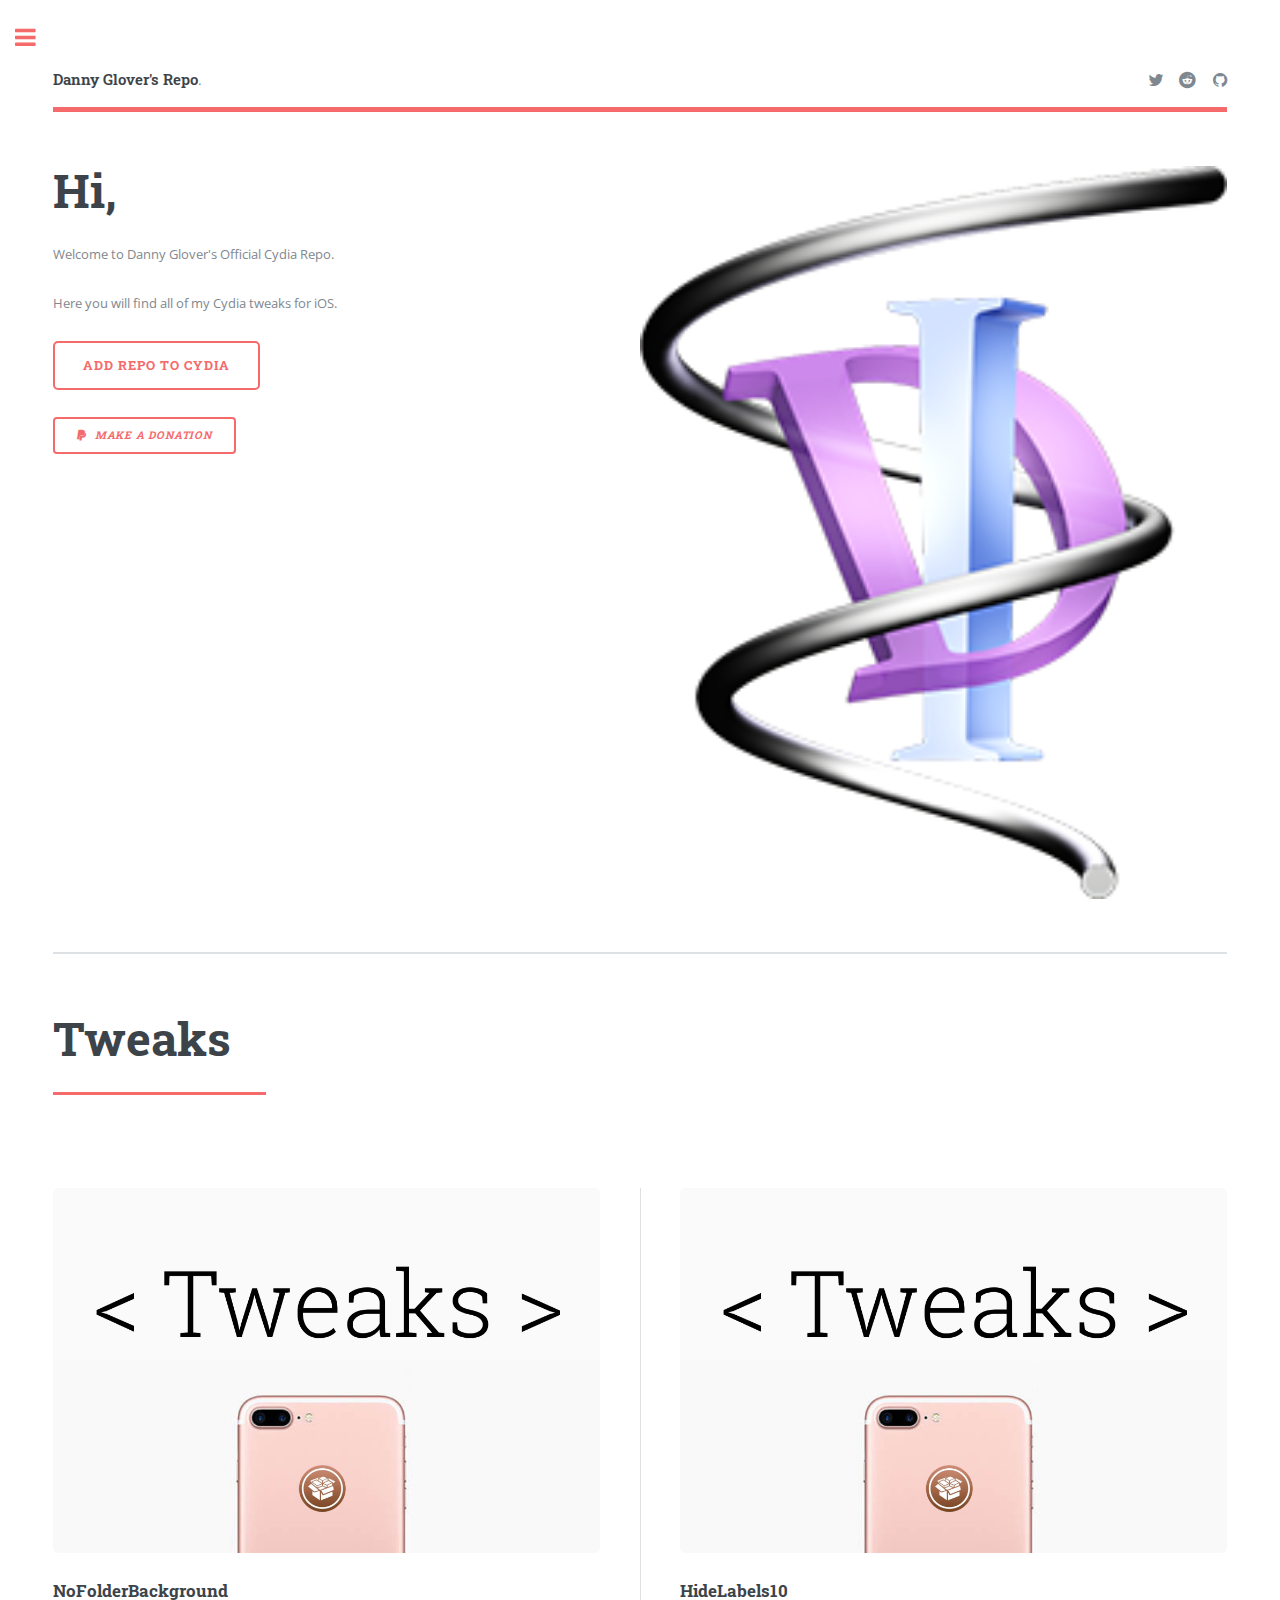
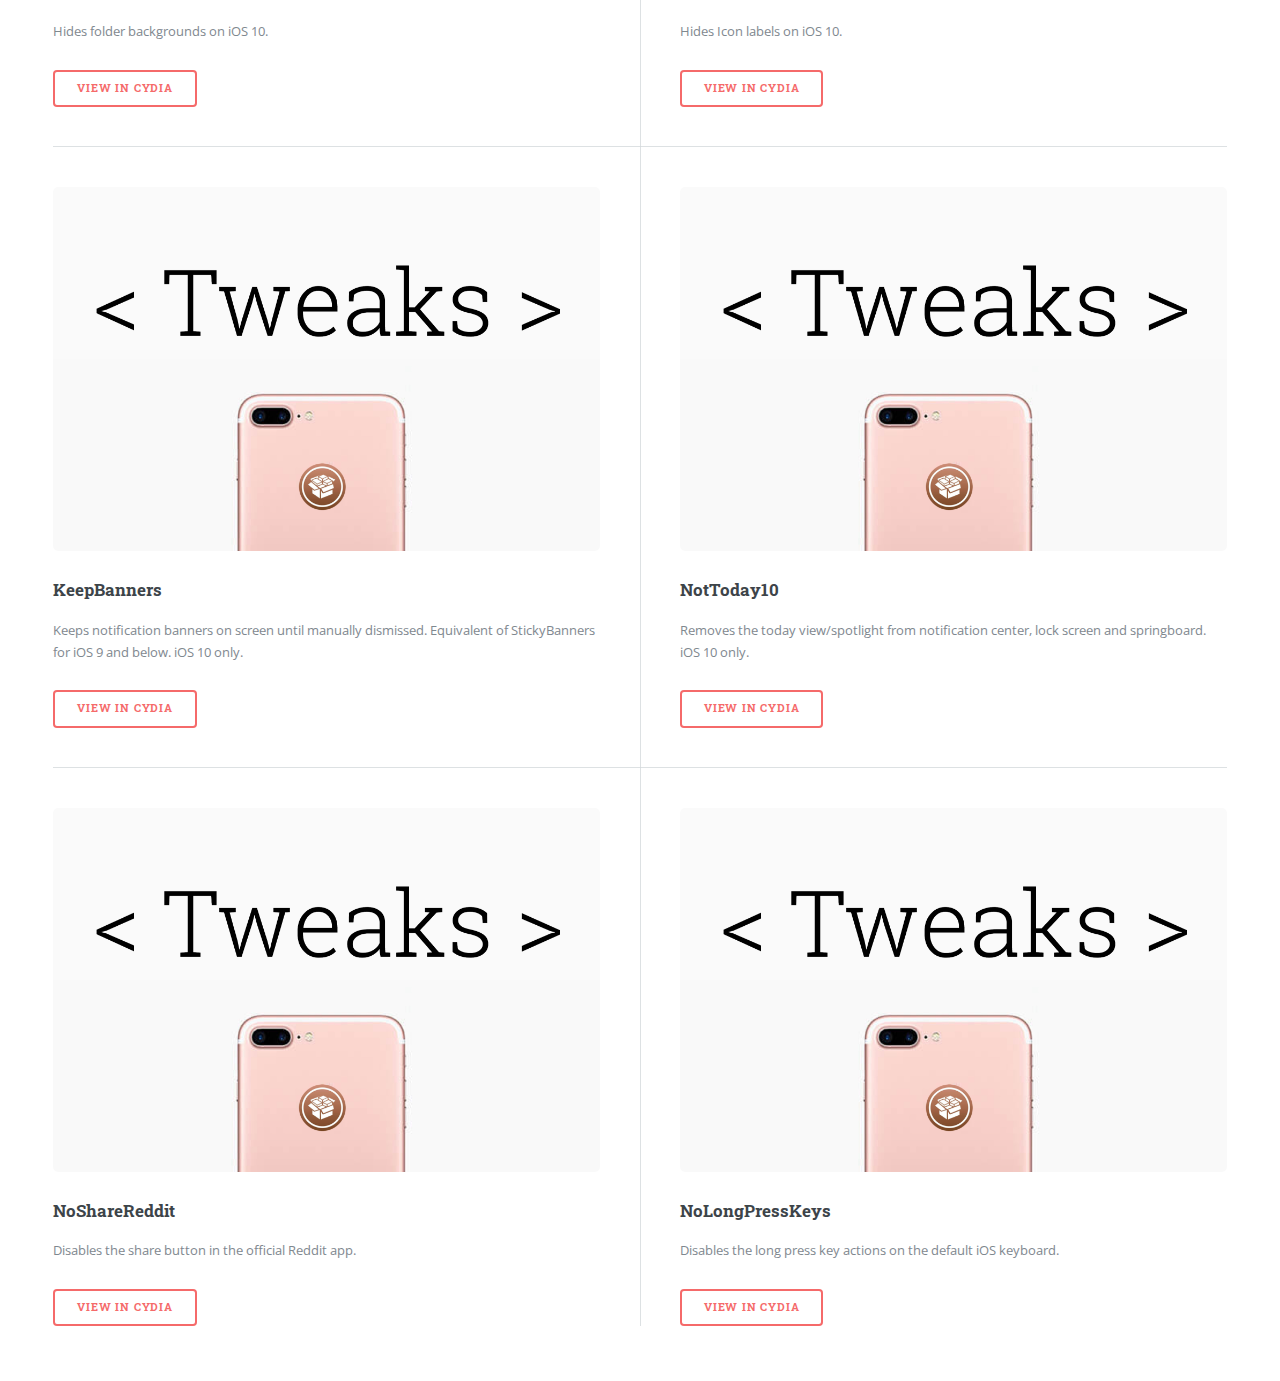
<file: index.html>
<!DOCTYPE HTML>
<!--
	Editorial by HTML5 UP
	html5up.net | @ajlkn
	Free for personal and commercial use under the CCA 3.0 license (html5up.net/license)
-->
<html>
	<head>
		<title>Danny Glover's Repo</title>
		<meta charset="utf-8" />
		<meta name="viewport" content="width=device-width, initial-scale=1, user-scalable=no" />
		<!--[if lte IE 8]><script src="assets/js/ie/html5shiv.js"></script><![endif]-->
		<link rel="stylesheet" href="assets/css/main.css" />
		<!--[if lte IE 9]><link rel="stylesheet" href="assets/css/ie9.css" /><![endif]-->
		<!--[if lte IE 8]><link rel="stylesheet" href="assets/css/ie8.css" /><![endif]-->
	</head>
	<body>

		<!-- Wrapper -->
			<div id="wrapper">

				<!-- Main -->
					<div id="main">
						<div class="inner">

							<!-- Header -->
								<header id="header">
									<a href="index.html" class="logo"><strong>Danny Glover's Repo</strong>.</a>
									<ul class="icons">
										<li><a href="http://twitter.com/infusedreams" class="icon fa-twitter"><span class="label">Twitter</span></a></li>
										<li><a href="http://reddit.com/u/dannyg86" class="icon fa-reddit"><span class="label">Reddit</span></a></li>
										<li><a href="https://github.com/dannyglover" class="icon fa-github"><span class="label">Github</span></a></li>
									</ul>
								</header>

							<!-- Banner -->
								<section id="banner">
									<div class="content">
										<header>
											<h1>Hi,</h1>
										</header>
										<p>Welcome to Danny Glover's Official Cydia Repo.</p>
										<p>Here you will find all of my Cydia tweaks for iOS.</p>
										<ul class="actions">
											<li><a href="cydia://url/https://cydia.saurik.com/api/share#?source=https://dannyglover.github.io/repo" class="button big">Add Repo to Cydia</a></li>
										</ul>
										<form name="_xclick" action="https://www.paypal.com/ie/cgi-bin/webscr" method="post" value="icon fa-github">
											<input type="hidden" name="cmd" value="_xclick">
											<input type="hidden" name="business" value="dcgm1986@gmail.com">
											<input type="hidden" name="item_name" value="Cydia Tweak donation">
											<input type="hidden" name="currency_code" value="USD">
											<button type='submit'>
											  <i class='icon fa-paypal'>&nbsp; Make a donation</i>
											</button>
										</form>
									</div>
									<span class="image object">
										<img src="images/infuseDreamsLogo_200x250.png" alt="Danny Glover" />
									</span>
								</section>

							<!-- Section -->
								<section>
									<header class="major">
										<h1>Tweaks</h1>
									</header>
									<div class="posts">
											<article>
											<a href="#" class="image"><img src="images/tweaks.jpg" alt="" /></a>
											<h3>NoFolderBackground</h3>
											<p>Hides folder backgrounds on iOS 10.</p>
											<ul class="actions">
												<li><a href="cydia://package/com.dannyglover.nofolderbackground" class="button">View in Cydia</a></li>
											</ul>
										</article>
										<article>
											<a href="#" class="image"><img src="images/tweaks.jpg" alt="" /></a>
											<h3>HideLabels10</h3>
											<p>Hides Icon labels on iOS 10.</p>
											<ul class="actions">
												<li><a href="cydia://package/com.dannyglover.hidelabels10" class="button">View in Cydia</a></li>
											</ul>
										</article>
										<article>
											<a href="#" class="image"><img src="images/tweaks.jpg" alt="" /></a>
											<h3>KeepBanners</h3>
											<p>Keeps notification banners on screen until manually dismissed. Equivalent of StickyBanners for iOS 9 and below. iOS 10 only.</p>
											<ul class="actions">
												<li><a href="cydia://package/com.dannyglover.keepbanners" class="button">View in Cydia</a></li>
											</ul>
										</article>
										<article>
											<a href="#" class="image"><img src="images/tweaks.jpg" alt="" /></a>
											<h3>NotToday10</h3>
											<p>Removes the today view/spotlight from notification center, lock screen and springboard. iOS 10 only.</p>
											<ul class="actions">
												<li><a href="cydia://package/com.dannyglover.nottoday10" class="button">View in Cydia</a></li>
											</ul>
										</article>
										<article>
											<a href="#" class="image"><img src="images/tweaks.jpg" alt="" /></a>
											<h3>NoShareReddit</h3>
											<p>Disables the share button in the official Reddit app.</p>
											<ul class="actions">
												<li><a href="cydia://package/com.dannyglover.nosharereddit" class="button">View in Cydia</a></li>
											</ul>
										</article>
										<article>
											<a href="#" class="image"><img src="images/tweaks.jpg" alt="" /></a>
											<h3>NoLongPressKeys</h3>
											<p>Disables the long press key actions on the default iOS keyboard.</p>
											<ul class="actions">
												<li><a href="cydia://package/com.dannyglover.nolongpresskeys" class="button">View in Cydia</a></li>
											</ul>
										</article>
									</div>
								</section>

						</div>
					</div>

				<!-- Sidebar -->
					<div id="sidebar">
						<div class="inner">

							<!-- Menu -->
								<nav id="menu">
									<header class="major">
										<h2>Menu</h2>
									</header>
									<ul>
										<li><a href="index.html">Homepage</a></li>
									</ul>
								</nav>

						</div>
					</div>

			</div>

		<!-- Scripts -->
			<script src="assets/js/jquery.min.js"></script>
			<script src="assets/js/skel.min.js"></script>
			<script src="assets/js/util.js"></script>
			<!--[if lte IE 8]><script src="assets/js/ie/respond.min.js"></script><![endif]-->
			<script src="assets/js/main.js"></script>

	</body>
</html>
</file>
<file: assets/css/ie9.css>
/*
	Editorial by HTML5 UP
	html5up.net | @ajlkn
	Free for personal and commercial use under the CCA 3.0 license (html5up.net/license)
*/

/* Features */

	.features:after {
		clear: both;
		content: '';
		display: block;
	}

	.features article {
		float: left;
	}

		.features article:after {
			clear: both;
			content: '';
			display: block;
		}

		.features article .icon {
			float: left;
		}

/* Posts */

	.posts:after {
		clear: both;
		content: '';
		display: block;
	}

	.posts article {
		float: left;
	}

/* Main */

	#main {
		padding-left: 24em;
	}

/* Sidebar */

	#sidebar {
		position: absolute;
		top: 0;
		left: 0;
		min-height: 100%;
		width: 24em;
	}

/* Banner */

	#banner:after {
		clear: both;
		content: '';
		display: block;
	}

	#banner .content {
		float: left;
		padding-right: 4em;
	}

	#banner .image {
		float: left;
		margin-left: 0;
	}
</file>
<file: assets/css/main.css>
@import url(font-awesome.min.css);
@import url("https://fonts.googleapis.com/css?family=Open+Sans:400,600,400italic,600italic|Roboto+Slab:400,700");

/*
	Editorial by HTML5 UP
	html5up.net | @ajlkn
	Free for personal and commercial use under the CCA 3.0 license (html5up.net/license)
*/

/* Reset */

	html, body, div, span, applet, object, iframe, h1, h2, h3, h4, h5, h6, p, blockquote, pre, a, abbr, acronym, address, big, cite, code, del, dfn, em, img, ins, kbd, q, s, samp, small, strike, strong, sub, sup, tt, var, b, u, i, center, dl, dt, dd, ol, ul, li, fieldset, form, label, legend, table, caption, tbody, tfoot, thead, tr, th, td, article, aside, canvas, details, embed, figure, figcaption, footer, header, hgroup, menu, nav, output, ruby, section, summary, time, mark, audio, video {
		margin: 0;
		padding: 0;
		border: 0;
		font-size: 100%;
		font: inherit;
		vertical-align: baseline;
	}

	article, aside, details, figcaption, figure, footer, header, hgroup, menu, nav, section {
		display: block;
	}

	body {
		line-height: 1;
	}

	ol, ul {
		list-style: none;
	}

	blockquote, q {
		quotes: none;
	}

	blockquote:before, blockquote:after, q:before, q:after {
		content: '';
		content: none;
	}

	table {
		border-collapse: collapse;
		border-spacing: 0;
	}

	body {
		-webkit-text-size-adjust: none;
	}

/* Box Model */

	*, *:before, *:after {
		-moz-box-sizing: border-box;
		-webkit-box-sizing: border-box;
		box-sizing: border-box;
	}

/* Grid */

	.row {
		border-bottom: solid 1px transparent;
		-moz-box-sizing: border-box;
		-webkit-box-sizing: border-box;
		box-sizing: border-box;
	}

	.row > * {
		float: left;
		-moz-box-sizing: border-box;
		-webkit-box-sizing: border-box;
		box-sizing: border-box;
	}

	.row:after, .row:before {
		content: '';
		display: block;
		clear: both;
		height: 0;
	}

	.row.uniform > * > :first-child {
		margin-top: 0;
	}

	.row.uniform > * > :last-child {
		margin-bottom: 0;
	}

	.row.\30 \25 > * {
		padding: 0 0 0 0em;
	}

	.row.\30 \25 {
		margin: 0 0 -1px 0em;
	}

	.row.uniform.\30 \25 > * {
		padding: 0em 0 0 0em;
	}

	.row.uniform.\30 \25 {
		margin: 0em 0 -1px 0em;
	}

	.row > * {
		padding: 0 0 0 1.5em;
	}

	.row {
		margin: 0 0 -1px -1.5em;
	}

	.row.uniform > * {
		padding: 1.5em 0 0 1.5em;
	}

	.row.uniform {
		margin: -1.5em 0 -1px -1.5em;
	}

	.row.\32 00\25 > * {
		padding: 0 0 0 3em;
	}

	.row.\32 00\25 {
		margin: 0 0 -1px -3em;
	}

	.row.uniform.\32 00\25 > * {
		padding: 3em 0 0 3em;
	}

	.row.uniform.\32 00\25 {
		margin: -3em 0 -1px -3em;
	}

	.row.\31 50\25 > * {
		padding: 0 0 0 2.25em;
	}

	.row.\31 50\25 {
		margin: 0 0 -1px -2.25em;
	}

	.row.uniform.\31 50\25 > * {
		padding: 2.25em 0 0 2.25em;
	}

	.row.uniform.\31 50\25 {
		margin: -2.25em 0 -1px -2.25em;
	}

	.row.\35 0\25 > * {
		padding: 0 0 0 0.75em;
	}

	.row.\35 0\25 {
		margin: 0 0 -1px -0.75em;
	}

	.row.uniform.\35 0\25 > * {
		padding: 0.75em 0 0 0.75em;
	}

	.row.uniform.\35 0\25 {
		margin: -0.75em 0 -1px -0.75em;
	}

	.row.\32 5\25 > * {
		padding: 0 0 0 0.375em;
	}

	.row.\32 5\25 {
		margin: 0 0 -1px -0.375em;
	}

	.row.uniform.\32 5\25 > * {
		padding: 0.375em 0 0 0.375em;
	}

	.row.uniform.\32 5\25 {
		margin: -0.375em 0 -1px -0.375em;
	}

	.\31 2u, .\31 2u\24 {
		width: 100%;
		clear: none;
		margin-left: 0;
	}

	.\31 1u, .\31 1u\24 {
		width: 91.6666666667%;
		clear: none;
		margin-left: 0;
	}

	.\31 0u, .\31 0u\24 {
		width: 83.3333333333%;
		clear: none;
		margin-left: 0;
	}

	.\39 u, .\39 u\24 {
		width: 75%;
		clear: none;
		margin-left: 0;
	}

	.\38 u, .\38 u\24 {
		width: 66.6666666667%;
		clear: none;
		margin-left: 0;
	}

	.\37 u, .\37 u\24 {
		width: 58.3333333333%;
		clear: none;
		margin-left: 0;
	}

	.\36 u, .\36 u\24 {
		width: 50%;
		clear: none;
		margin-left: 0;
	}

	.\35 u, .\35 u\24 {
		width: 41.6666666667%;
		clear: none;
		margin-left: 0;
	}

	.\34 u, .\34 u\24 {
		width: 33.3333333333%;
		clear: none;
		margin-left: 0;
	}

	.\33 u, .\33 u\24 {
		width: 25%;
		clear: none;
		margin-left: 0;
	}

	.\32 u, .\32 u\24 {
		width: 16.6666666667%;
		clear: none;
		margin-left: 0;
	}

	.\31 u, .\31 u\24 {
		width: 8.3333333333%;
		clear: none;
		margin-left: 0;
	}

	.\31 2u\24 + *,
	.\31 1u\24 + *,
	.\31 0u\24 + *,
	.\39 u\24 + *,
	.\38 u\24 + *,
	.\37 u\24 + *,
	.\36 u\24 + *,
	.\35 u\24 + *,
	.\34 u\24 + *,
	.\33 u\24 + *,
	.\32 u\24 + *,
	.\31 u\24 + * {
		clear: left;
	}

	.\-11u {
		margin-left: 91.66667%;
	}

	.\-10u {
		margin-left: 83.33333%;
	}

	.\-9u {
		margin-left: 75%;
	}

	.\-8u {
		margin-left: 66.66667%;
	}

	.\-7u {
		margin-left: 58.33333%;
	}

	.\-6u {
		margin-left: 50%;
	}

	.\-5u {
		margin-left: 41.66667%;
	}

	.\-4u {
		margin-left: 33.33333%;
	}

	.\-3u {
		margin-left: 25%;
	}

	.\-2u {
		margin-left: 16.66667%;
	}

	.\-1u {
		margin-left: 8.33333%;
	}

	@media screen and (max-width: 1680px) {

		.row > * {
			padding: 0 0 0 1.5em;
		}

		.row {
			margin: 0 0 -1px -1.5em;
		}

		.row.uniform > * {
			padding: 1.5em 0 0 1.5em;
		}

		.row.uniform {
			margin: -1.5em 0 -1px -1.5em;
		}

		.row.\32 00\25 > * {
			padding: 0 0 0 3em;
		}

		.row.\32 00\25 {
			margin: 0 0 -1px -3em;
		}

		.row.uniform.\32 00\25 > * {
			padding: 3em 0 0 3em;
		}

		.row.uniform.\32 00\25 {
			margin: -3em 0 -1px -3em;
		}

		.row.\31 50\25 > * {
			padding: 0 0 0 2.25em;
		}

		.row.\31 50\25 {
			margin: 0 0 -1px -2.25em;
		}

		.row.uniform.\31 50\25 > * {
			padding: 2.25em 0 0 2.25em;
		}

		.row.uniform.\31 50\25 {
			margin: -2.25em 0 -1px -2.25em;
		}

		.row.\35 0\25 > * {
			padding: 0 0 0 0.75em;
		}

		.row.\35 0\25 {
			margin: 0 0 -1px -0.75em;
		}

		.row.uniform.\35 0\25 > * {
			padding: 0.75em 0 0 0.75em;
		}

		.row.uniform.\35 0\25 {
			margin: -0.75em 0 -1px -0.75em;
		}

		.row.\32 5\25 > * {
			padding: 0 0 0 0.375em;
		}

		.row.\32 5\25 {
			margin: 0 0 -1px -0.375em;
		}

		.row.uniform.\32 5\25 > * {
			padding: 0.375em 0 0 0.375em;
		}

		.row.uniform.\32 5\25 {
			margin: -0.375em 0 -1px -0.375em;
		}

		.\31 2u\28xlarge\29, .\31 2u\24\28xlarge\29 {
			width: 100%;
			clear: none;
			margin-left: 0;
		}

		.\31 1u\28xlarge\29, .\31 1u\24\28xlarge\29 {
			width: 91.6666666667%;
			clear: none;
			margin-left: 0;
		}

		.\31 0u\28xlarge\29, .\31 0u\24\28xlarge\29 {
			width: 83.3333333333%;
			clear: none;
			margin-left: 0;
		}

		.\39 u\28xlarge\29, .\39 u\24\28xlarge\29 {
			width: 75%;
			clear: none;
			margin-left: 0;
		}

		.\38 u\28xlarge\29, .\38 u\24\28xlarge\29 {
			width: 66.6666666667%;
			clear: none;
			margin-left: 0;
		}

		.\37 u\28xlarge\29, .\37 u\24\28xlarge\29 {
			width: 58.3333333333%;
			clear: none;
			margin-left: 0;
		}

		.\36 u\28xlarge\29, .\36 u\24\28xlarge\29 {
			width: 50%;
			clear: none;
			margin-left: 0;
		}

		.\35 u\28xlarge\29, .\35 u\24\28xlarge\29 {
			width: 41.6666666667%;
			clear: none;
			margin-left: 0;
		}

		.\34 u\28xlarge\29, .\34 u\24\28xlarge\29 {
			width: 33.3333333333%;
			clear: none;
			margin-left: 0;
		}

		.\33 u\28xlarge\29, .\33 u\24\28xlarge\29 {
			width: 25%;
			clear: none;
			margin-left: 0;
		}

		.\32 u\28xlarge\29, .\32 u\24\28xlarge\29 {
			width: 16.6666666667%;
			clear: none;
			margin-left: 0;
		}

		.\31 u\28xlarge\29, .\31 u\24\28xlarge\29 {
			width: 8.3333333333%;
			clear: none;
			margin-left: 0;
		}

		.\31 2u\24\28xlarge\29 + *,
		.\31 1u\24\28xlarge\29 + *,
		.\31 0u\24\28xlarge\29 + *,
		.\39 u\24\28xlarge\29 + *,
		.\38 u\24\28xlarge\29 + *,
		.\37 u\24\28xlarge\29 + *,
		.\36 u\24\28xlarge\29 + *,
		.\35 u\24\28xlarge\29 + *,
		.\34 u\24\28xlarge\29 + *,
		.\33 u\24\28xlarge\29 + *,
		.\32 u\24\28xlarge\29 + *,
		.\31 u\24\28xlarge\29 + * {
			clear: left;
		}

		.\-11u\28xlarge\29 {
			margin-left: 91.66667%;
		}

		.\-10u\28xlarge\29 {
			margin-left: 83.33333%;
		}

		.\-9u\28xlarge\29 {
			margin-left: 75%;
		}

		.\-8u\28xlarge\29 {
			margin-left: 66.66667%;
		}

		.\-7u\28xlarge\29 {
			margin-left: 58.33333%;
		}

		.\-6u\28xlarge\29 {
			margin-left: 50%;
		}

		.\-5u\28xlarge\29 {
			margin-left: 41.66667%;
		}

		.\-4u\28xlarge\29 {
			margin-left: 33.33333%;
		}

		.\-3u\28xlarge\29 {
			margin-left: 25%;
		}

		.\-2u\28xlarge\29 {
			margin-left: 16.66667%;
		}

		.\-1u\28xlarge\29 {
			margin-left: 8.33333%;
		}

	}

	@media screen and (max-width: 1280px) {

		.row > * {
			padding: 0 0 0 1.5em;
		}

		.row {
			margin: 0 0 -1px -1.5em;
		}

		.row.uniform > * {
			padding: 1.5em 0 0 1.5em;
		}

		.row.uniform {
			margin: -1.5em 0 -1px -1.5em;
		}

		.row.\32 00\25 > * {
			padding: 0 0 0 3em;
		}

		.row.\32 00\25 {
			margin: 0 0 -1px -3em;
		}

		.row.uniform.\32 00\25 > * {
			padding: 3em 0 0 3em;
		}

		.row.uniform.\32 00\25 {
			margin: -3em 0 -1px -3em;
		}

		.row.\31 50\25 > * {
			padding: 0 0 0 2.25em;
		}

		.row.\31 50\25 {
			margin: 0 0 -1px -2.25em;
		}

		.row.uniform.\31 50\25 > * {
			padding: 2.25em 0 0 2.25em;
		}

		.row.uniform.\31 50\25 {
			margin: -2.25em 0 -1px -2.25em;
		}

		.row.\35 0\25 > * {
			padding: 0 0 0 0.75em;
		}

		.row.\35 0\25 {
			margin: 0 0 -1px -0.75em;
		}

		.row.uniform.\35 0\25 > * {
			padding: 0.75em 0 0 0.75em;
		}

		.row.uniform.\35 0\25 {
			margin: -0.75em 0 -1px -0.75em;
		}

		.row.\32 5\25 > * {
			padding: 0 0 0 0.375em;
		}

		.row.\32 5\25 {
			margin: 0 0 -1px -0.375em;
		}

		.row.uniform.\32 5\25 > * {
			padding: 0.375em 0 0 0.375em;
		}

		.row.uniform.\32 5\25 {
			margin: -0.375em 0 -1px -0.375em;
		}

		.\31 2u\28large\29, .\31 2u\24\28large\29 {
			width: 100%;
			clear: none;
			margin-left: 0;
		}

		.\31 1u\28large\29, .\31 1u\24\28large\29 {
			width: 91.6666666667%;
			clear: none;
			margin-left: 0;
		}

		.\31 0u\28large\29, .\31 0u\24\28large\29 {
			width: 83.3333333333%;
			clear: none;
			margin-left: 0;
		}

		.\39 u\28large\29, .\39 u\24\28large\29 {
			width: 75%;
			clear: none;
			margin-left: 0;
		}

		.\38 u\28large\29, .\38 u\24\28large\29 {
			width: 66.6666666667%;
			clear: none;
			margin-left: 0;
		}

		.\37 u\28large\29, .\37 u\24\28large\29 {
			width: 58.3333333333%;
			clear: none;
			margin-left: 0;
		}

		.\36 u\28large\29, .\36 u\24\28large\29 {
			width: 50%;
			clear: none;
			margin-left: 0;
		}

		.\35 u\28large\29, .\35 u\24\28large\29 {
			width: 41.6666666667%;
			clear: none;
			margin-left: 0;
		}

		.\34 u\28large\29, .\34 u\24\28large\29 {
			width: 33.3333333333%;
			clear: none;
			margin-left: 0;
		}

		.\33 u\28large\29, .\33 u\24\28large\29 {
			width: 25%;
			clear: none;
			margin-left: 0;
		}

		.\32 u\28large\29, .\32 u\24\28large\29 {
			width: 16.6666666667%;
			clear: none;
			margin-left: 0;
		}

		.\31 u\28large\29, .\31 u\24\28large\29 {
			width: 8.3333333333%;
			clear: none;
			margin-left: 0;
		}

		.\31 2u\24\28large\29 + *,
		.\31 1u\24\28large\29 + *,
		.\31 0u\24\28large\29 + *,
		.\39 u\24\28large\29 + *,
		.\38 u\24\28large\29 + *,
		.\37 u\24\28large\29 + *,
		.\36 u\24\28large\29 + *,
		.\35 u\24\28large\29 + *,
		.\34 u\24\28large\29 + *,
		.\33 u\24\28large\29 + *,
		.\32 u\24\28large\29 + *,
		.\31 u\24\28large\29 + * {
			clear: left;
		}

		.\-11u\28large\29 {
			margin-left: 91.66667%;
		}

		.\-10u\28large\29 {
			margin-left: 83.33333%;
		}

		.\-9u\28large\29 {
			margin-left: 75%;
		}

		.\-8u\28large\29 {
			margin-left: 66.66667%;
		}

		.\-7u\28large\29 {
			margin-left: 58.33333%;
		}

		.\-6u\28large\29 {
			margin-left: 50%;
		}

		.\-5u\28large\29 {
			margin-left: 41.66667%;
		}

		.\-4u\28large\29 {
			margin-left: 33.33333%;
		}

		.\-3u\28large\29 {
			margin-left: 25%;
		}

		.\-2u\28large\29 {
			margin-left: 16.66667%;
		}

		.\-1u\28large\29 {
			margin-left: 8.33333%;
		}

	}

	@media screen and (max-width: 980px) {

		.row > * {
			padding: 0 0 0 1.5em;
		}

		.row {
			margin: 0 0 -1px -1.5em;
		}

		.row.uniform > * {
			padding: 1.5em 0 0 1.5em;
		}

		.row.uniform {
			margin: -1.5em 0 -1px -1.5em;
		}

		.row.\32 00\25 > * {
			padding: 0 0 0 3em;
		}

		.row.\32 00\25 {
			margin: 0 0 -1px -3em;
		}

		.row.uniform.\32 00\25 > * {
			padding: 3em 0 0 3em;
		}

		.row.uniform.\32 00\25 {
			margin: -3em 0 -1px -3em;
		}

		.row.\31 50\25 > * {
			padding: 0 0 0 2.25em;
		}

		.row.\31 50\25 {
			margin: 0 0 -1px -2.25em;
		}

		.row.uniform.\31 50\25 > * {
			padding: 2.25em 0 0 2.25em;
		}

		.row.uniform.\31 50\25 {
			margin: -2.25em 0 -1px -2.25em;
		}

		.row.\35 0\25 > * {
			padding: 0 0 0 0.75em;
		}

		.row.\35 0\25 {
			margin: 0 0 -1px -0.75em;
		}

		.row.uniform.\35 0\25 > * {
			padding: 0.75em 0 0 0.75em;
		}

		.row.uniform.\35 0\25 {
			margin: -0.75em 0 -1px -0.75em;
		}

		.row.\32 5\25 > * {
			padding: 0 0 0 0.375em;
		}

		.row.\32 5\25 {
			margin: 0 0 -1px -0.375em;
		}

		.row.uniform.\32 5\25 > * {
			padding: 0.375em 0 0 0.375em;
		}

		.row.uniform.\32 5\25 {
			margin: -0.375em 0 -1px -0.375em;
		}

		.\31 2u\28medium\29, .\31 2u\24\28medium\29 {
			width: 100%;
			clear: none;
			margin-left: 0;
		}

		.\31 1u\28medium\29, .\31 1u\24\28medium\29 {
			width: 91.6666666667%;
			clear: none;
			margin-left: 0;
		}

		.\31 0u\28medium\29, .\31 0u\24\28medium\29 {
			width: 83.3333333333%;
			clear: none;
			margin-left: 0;
		}

		.\39 u\28medium\29, .\39 u\24\28medium\29 {
			width: 75%;
			clear: none;
			margin-left: 0;
		}

		.\38 u\28medium\29, .\38 u\24\28medium\29 {
			width: 66.6666666667%;
			clear: none;
			margin-left: 0;
		}

		.\37 u\28medium\29, .\37 u\24\28medium\29 {
			width: 58.3333333333%;
			clear: none;
			margin-left: 0;
		}

		.\36 u\28medium\29, .\36 u\24\28medium\29 {
			width: 50%;
			clear: none;
			margin-left: 0;
		}

		.\35 u\28medium\29, .\35 u\24\28medium\29 {
			width: 41.6666666667%;
			clear: none;
			margin-left: 0;
		}

		.\34 u\28medium\29, .\34 u\24\28medium\29 {
			width: 33.3333333333%;
			clear: none;
			margin-left: 0;
		}

		.\33 u\28medium\29, .\33 u\24\28medium\29 {
			width: 25%;
			clear: none;
			margin-left: 0;
		}

		.\32 u\28medium\29, .\32 u\24\28medium\29 {
			width: 16.6666666667%;
			clear: none;
			margin-left: 0;
		}

		.\31 u\28medium\29, .\31 u\24\28medium\29 {
			width: 8.3333333333%;
			clear: none;
			margin-left: 0;
		}

		.\31 2u\24\28medium\29 + *,
		.\31 1u\24\28medium\29 + *,
		.\31 0u\24\28medium\29 + *,
		.\39 u\24\28medium\29 + *,
		.\38 u\24\28medium\29 + *,
		.\37 u\24\28medium\29 + *,
		.\36 u\24\28medium\29 + *,
		.\35 u\24\28medium\29 + *,
		.\34 u\24\28medium\29 + *,
		.\33 u\24\28medium\29 + *,
		.\32 u\24\28medium\29 + *,
		.\31 u\24\28medium\29 + * {
			clear: left;
		}

		.\-11u\28medium\29 {
			margin-left: 91.66667%;
		}

		.\-10u\28medium\29 {
			margin-left: 83.33333%;
		}

		.\-9u\28medium\29 {
			margin-left: 75%;
		}

		.\-8u\28medium\29 {
			margin-left: 66.66667%;
		}

		.\-7u\28medium\29 {
			margin-left: 58.33333%;
		}

		.\-6u\28medium\29 {
			margin-left: 50%;
		}

		.\-5u\28medium\29 {
			margin-left: 41.66667%;
		}

		.\-4u\28medium\29 {
			margin-left: 33.33333%;
		}

		.\-3u\28medium\29 {
			margin-left: 25%;
		}

		.\-2u\28medium\29 {
			margin-left: 16.66667%;
		}

		.\-1u\28medium\29 {
			margin-left: 8.33333%;
		}

	}

	@media screen and (max-width: 736px) {

		.row > * {
			padding: 0 0 0 1.5em;
		}

		.row {
			margin: 0 0 -1px -1.5em;
		}

		.row.uniform > * {
			padding: 1.5em 0 0 1.5em;
		}

		.row.uniform {
			margin: -1.5em 0 -1px -1.5em;
		}

		.row.\32 00\25 > * {
			padding: 0 0 0 3em;
		}

		.row.\32 00\25 {
			margin: 0 0 -1px -3em;
		}

		.row.uniform.\32 00\25 > * {
			padding: 3em 0 0 3em;
		}

		.row.uniform.\32 00\25 {
			margin: -3em 0 -1px -3em;
		}

		.row.\31 50\25 > * {
			padding: 0 0 0 2.25em;
		}

		.row.\31 50\25 {
			margin: 0 0 -1px -2.25em;
		}

		.row.uniform.\31 50\25 > * {
			padding: 2.25em 0 0 2.25em;
		}

		.row.uniform.\31 50\25 {
			margin: -2.25em 0 -1px -2.25em;
		}

		.row.\35 0\25 > * {
			padding: 0 0 0 0.75em;
		}

		.row.\35 0\25 {
			margin: 0 0 -1px -0.75em;
		}

		.row.uniform.\35 0\25 > * {
			padding: 0.75em 0 0 0.75em;
		}

		.row.uniform.\35 0\25 {
			margin: -0.75em 0 -1px -0.75em;
		}

		.row.\32 5\25 > * {
			padding: 0 0 0 0.375em;
		}

		.row.\32 5\25 {
			margin: 0 0 -1px -0.375em;
		}

		.row.uniform.\32 5\25 > * {
			padding: 0.375em 0 0 0.375em;
		}

		.row.uniform.\32 5\25 {
			margin: -0.375em 0 -1px -0.375em;
		}

		.\31 2u\28small\29, .\31 2u\24\28small\29 {
			width: 100%;
			clear: none;
			margin-left: 0;
		}

		.\31 1u\28small\29, .\31 1u\24\28small\29 {
			width: 91.6666666667%;
			clear: none;
			margin-left: 0;
		}

		.\31 0u\28small\29, .\31 0u\24\28small\29 {
			width: 83.3333333333%;
			clear: none;
			margin-left: 0;
		}

		.\39 u\28small\29, .\39 u\24\28small\29 {
			width: 75%;
			clear: none;
			margin-left: 0;
		}

		.\38 u\28small\29, .\38 u\24\28small\29 {
			width: 66.6666666667%;
			clear: none;
			margin-left: 0;
		}

		.\37 u\28small\29, .\37 u\24\28small\29 {
			width: 58.3333333333%;
			clear: none;
			margin-left: 0;
		}

		.\36 u\28small\29, .\36 u\24\28small\29 {
			width: 50%;
			clear: none;
			margin-left: 0;
		}

		.\35 u\28small\29, .\35 u\24\28small\29 {
			width: 41.6666666667%;
			clear: none;
			margin-left: 0;
		}

		.\34 u\28small\29, .\34 u\24\28small\29 {
			width: 33.3333333333%;
			clear: none;
			margin-left: 0;
		}

		.\33 u\28small\29, .\33 u\24\28small\29 {
			width: 25%;
			clear: none;
			margin-left: 0;
		}

		.\32 u\28small\29, .\32 u\24\28small\29 {
			width: 16.6666666667%;
			clear: none;
			margin-left: 0;
		}

		.\31 u\28small\29, .\31 u\24\28small\29 {
			width: 8.3333333333%;
			clear: none;
			margin-left: 0;
		}

		.\31 2u\24\28small\29 + *,
		.\31 1u\24\28small\29 + *,
		.\31 0u\24\28small\29 + *,
		.\39 u\24\28small\29 + *,
		.\38 u\24\28small\29 + *,
		.\37 u\24\28small\29 + *,
		.\36 u\24\28small\29 + *,
		.\35 u\24\28small\29 + *,
		.\34 u\24\28small\29 + *,
		.\33 u\24\28small\29 + *,
		.\32 u\24\28small\29 + *,
		.\31 u\24\28small\29 + * {
			clear: left;
		}

		.\-11u\28small\29 {
			margin-left: 91.66667%;
		}

		.\-10u\28small\29 {
			margin-left: 83.33333%;
		}

		.\-9u\28small\29 {
			margin-left: 75%;
		}

		.\-8u\28small\29 {
			margin-left: 66.66667%;
		}

		.\-7u\28small\29 {
			margin-left: 58.33333%;
		}

		.\-6u\28small\29 {
			margin-left: 50%;
		}

		.\-5u\28small\29 {
			margin-left: 41.66667%;
		}

		.\-4u\28small\29 {
			margin-left: 33.33333%;
		}

		.\-3u\28small\29 {
			margin-left: 25%;
		}

		.\-2u\28small\29 {
			margin-left: 16.66667%;
		}

		.\-1u\28small\29 {
			margin-left: 8.33333%;
		}

	}

	@media screen and (max-width: 480px) {

		.row > * {
			padding: 0 0 0 1.5em;
		}

		.row {
			margin: 0 0 -1px -1.5em;
		}

		.row.uniform > * {
			padding: 1.5em 0 0 1.5em;
		}

		.row.uniform {
			margin: -1.5em 0 -1px -1.5em;
		}

		.row.\32 00\25 > * {
			padding: 0 0 0 3em;
		}

		.row.\32 00\25 {
			margin: 0 0 -1px -3em;
		}

		.row.uniform.\32 00\25 > * {
			padding: 3em 0 0 3em;
		}

		.row.uniform.\32 00\25 {
			margin: -3em 0 -1px -3em;
		}

		.row.\31 50\25 > * {
			padding: 0 0 0 2.25em;
		}

		.row.\31 50\25 {
			margin: 0 0 -1px -2.25em;
		}

		.row.uniform.\31 50\25 > * {
			padding: 2.25em 0 0 2.25em;
		}

		.row.uniform.\31 50\25 {
			margin: -2.25em 0 -1px -2.25em;
		}

		.row.\35 0\25 > * {
			padding: 0 0 0 0.75em;
		}

		.row.\35 0\25 {
			margin: 0 0 -1px -0.75em;
		}

		.row.uniform.\35 0\25 > * {
			padding: 0.75em 0 0 0.75em;
		}

		.row.uniform.\35 0\25 {
			margin: -0.75em 0 -1px -0.75em;
		}

		.row.\32 5\25 > * {
			padding: 0 0 0 0.375em;
		}

		.row.\32 5\25 {
			margin: 0 0 -1px -0.375em;
		}

		.row.uniform.\32 5\25 > * {
			padding: 0.375em 0 0 0.375em;
		}

		.row.uniform.\32 5\25 {
			margin: -0.375em 0 -1px -0.375em;
		}

		.\31 2u\28xsmall\29, .\31 2u\24\28xsmall\29 {
			width: 100%;
			clear: none;
			margin-left: 0;
		}

		.\31 1u\28xsmall\29, .\31 1u\24\28xsmall\29 {
			width: 91.6666666667%;
			clear: none;
			margin-left: 0;
		}

		.\31 0u\28xsmall\29, .\31 0u\24\28xsmall\29 {
			width: 83.3333333333%;
			clear: none;
			margin-left: 0;
		}

		.\39 u\28xsmall\29, .\39 u\24\28xsmall\29 {
			width: 75%;
			clear: none;
			margin-left: 0;
		}

		.\38 u\28xsmall\29, .\38 u\24\28xsmall\29 {
			width: 66.6666666667%;
			clear: none;
			margin-left: 0;
		}

		.\37 u\28xsmall\29, .\37 u\24\28xsmall\29 {
			width: 58.3333333333%;
			clear: none;
			margin-left: 0;
		}

		.\36 u\28xsmall\29, .\36 u\24\28xsmall\29 {
			width: 50%;
			clear: none;
			margin-left: 0;
		}

		.\35 u\28xsmall\29, .\35 u\24\28xsmall\29 {
			width: 41.6666666667%;
			clear: none;
			margin-left: 0;
		}

		.\34 u\28xsmall\29, .\34 u\24\28xsmall\29 {
			width: 33.3333333333%;
			clear: none;
			margin-left: 0;
		}

		.\33 u\28xsmall\29, .\33 u\24\28xsmall\29 {
			width: 25%;
			clear: none;
			margin-left: 0;
		}

		.\32 u\28xsmall\29, .\32 u\24\28xsmall\29 {
			width: 16.6666666667%;
			clear: none;
			margin-left: 0;
		}

		.\31 u\28xsmall\29, .\31 u\24\28xsmall\29 {
			width: 8.3333333333%;
			clear: none;
			margin-left: 0;
		}

		.\31 2u\24\28xsmall\29 + *,
		.\31 1u\24\28xsmall\29 + *,
		.\31 0u\24\28xsmall\29 + *,
		.\39 u\24\28xsmall\29 + *,
		.\38 u\24\28xsmall\29 + *,
		.\37 u\24\28xsmall\29 + *,
		.\36 u\24\28xsmall\29 + *,
		.\35 u\24\28xsmall\29 + *,
		.\34 u\24\28xsmall\29 + *,
		.\33 u\24\28xsmall\29 + *,
		.\32 u\24\28xsmall\29 + *,
		.\31 u\24\28xsmall\29 + * {
			clear: left;
		}

		.\-11u\28xsmall\29 {
			margin-left: 91.66667%;
		}

		.\-10u\28xsmall\29 {
			margin-left: 83.33333%;
		}

		.\-9u\28xsmall\29 {
			margin-left: 75%;
		}

		.\-8u\28xsmall\29 {
			margin-left: 66.66667%;
		}

		.\-7u\28xsmall\29 {
			margin-left: 58.33333%;
		}

		.\-6u\28xsmall\29 {
			margin-left: 50%;
		}

		.\-5u\28xsmall\29 {
			margin-left: 41.66667%;
		}

		.\-4u\28xsmall\29 {
			margin-left: 33.33333%;
		}

		.\-3u\28xsmall\29 {
			margin-left: 25%;
		}

		.\-2u\28xsmall\29 {
			margin-left: 16.66667%;
		}

		.\-1u\28xsmall\29 {
			margin-left: 8.33333%;
		}

	}

	@media screen and (max-width: 360px) {

		.row > * {
			padding: 0 0 0 1.5em;
		}

		.row {
			margin: 0 0 -1px -1.5em;
		}

		.row.uniform > * {
			padding: 1.5em 0 0 1.5em;
		}

		.row.uniform {
			margin: -1.5em 0 -1px -1.5em;
		}

		.row.\32 00\25 > * {
			padding: 0 0 0 3em;
		}

		.row.\32 00\25 {
			margin: 0 0 -1px -3em;
		}

		.row.uniform.\32 00\25 > * {
			padding: 3em 0 0 3em;
		}

		.row.uniform.\32 00\25 {
			margin: -3em 0 -1px -3em;
		}

		.row.\31 50\25 > * {
			padding: 0 0 0 2.25em;
		}

		.row.\31 50\25 {
			margin: 0 0 -1px -2.25em;
		}

		.row.uniform.\31 50\25 > * {
			padding: 2.25em 0 0 2.25em;
		}

		.row.uniform.\31 50\25 {
			margin: -2.25em 0 -1px -2.25em;
		}

		.row.\35 0\25 > * {
			padding: 0 0 0 0.75em;
		}

		.row.\35 0\25 {
			margin: 0 0 -1px -0.75em;
		}

		.row.uniform.\35 0\25 > * {
			padding: 0.75em 0 0 0.75em;
		}

		.row.uniform.\35 0\25 {
			margin: -0.75em 0 -1px -0.75em;
		}

		.row.\32 5\25 > * {
			padding: 0 0 0 0.375em;
		}

		.row.\32 5\25 {
			margin: 0 0 -1px -0.375em;
		}

		.row.uniform.\32 5\25 > * {
			padding: 0.375em 0 0 0.375em;
		}

		.row.uniform.\32 5\25 {
			margin: -0.375em 0 -1px -0.375em;
		}

		.\31 2u\28xxsmall\29, .\31 2u\24\28xxsmall\29 {
			width: 100%;
			clear: none;
			margin-left: 0;
		}

		.\31 1u\28xxsmall\29, .\31 1u\24\28xxsmall\29 {
			width: 91.6666666667%;
			clear: none;
			margin-left: 0;
		}

		.\31 0u\28xxsmall\29, .\31 0u\24\28xxsmall\29 {
			width: 83.3333333333%;
			clear: none;
			margin-left: 0;
		}

		.\39 u\28xxsmall\29, .\39 u\24\28xxsmall\29 {
			width: 75%;
			clear: none;
			margin-left: 0;
		}

		.\38 u\28xxsmall\29, .\38 u\24\28xxsmall\29 {
			width: 66.6666666667%;
			clear: none;
			margin-left: 0;
		}

		.\37 u\28xxsmall\29, .\37 u\24\28xxsmall\29 {
			width: 58.3333333333%;
			clear: none;
			margin-left: 0;
		}

		.\36 u\28xxsmall\29, .\36 u\24\28xxsmall\29 {
			width: 50%;
			clear: none;
			margin-left: 0;
		}

		.\35 u\28xxsmall\29, .\35 u\24\28xxsmall\29 {
			width: 41.6666666667%;
			clear: none;
			margin-left: 0;
		}

		.\34 u\28xxsmall\29, .\34 u\24\28xxsmall\29 {
			width: 33.3333333333%;
			clear: none;
			margin-left: 0;
		}

		.\33 u\28xxsmall\29, .\33 u\24\28xxsmall\29 {
			width: 25%;
			clear: none;
			margin-left: 0;
		}

		.\32 u\28xxsmall\29, .\32 u\24\28xxsmall\29 {
			width: 16.6666666667%;
			clear: none;
			margin-left: 0;
		}

		.\31 u\28xxsmall\29, .\31 u\24\28xxsmall\29 {
			width: 8.3333333333%;
			clear: none;
			margin-left: 0;
		}

		.\31 2u\24\28xxsmall\29 + *,
		.\31 1u\24\28xxsmall\29 + *,
		.\31 0u\24\28xxsmall\29 + *,
		.\39 u\24\28xxsmall\29 + *,
		.\38 u\24\28xxsmall\29 + *,
		.\37 u\24\28xxsmall\29 + *,
		.\36 u\24\28xxsmall\29 + *,
		.\35 u\24\28xxsmall\29 + *,
		.\34 u\24\28xxsmall\29 + *,
		.\33 u\24\28xxsmall\29 + *,
		.\32 u\24\28xxsmall\29 + *,
		.\31 u\24\28xxsmall\29 + * {
			clear: left;
		}

		.\-11u\28xxsmall\29 {
			margin-left: 91.66667%;
		}

		.\-10u\28xxsmall\29 {
			margin-left: 83.33333%;
		}

		.\-9u\28xxsmall\29 {
			margin-left: 75%;
		}

		.\-8u\28xxsmall\29 {
			margin-left: 66.66667%;
		}

		.\-7u\28xxsmall\29 {
			margin-left: 58.33333%;
		}

		.\-6u\28xxsmall\29 {
			margin-left: 50%;
		}

		.\-5u\28xxsmall\29 {
			margin-left: 41.66667%;
		}

		.\-4u\28xxsmall\29 {
			margin-left: 33.33333%;
		}

		.\-3u\28xxsmall\29 {
			margin-left: 25%;
		}

		.\-2u\28xxsmall\29 {
			margin-left: 16.66667%;
		}

		.\-1u\28xxsmall\29 {
			margin-left: 8.33333%;
		}

	}

	@media screen and (min-width: 1681px) {

		.row > * {
			padding: 0 0 0 1.5em;
		}

		.row {
			margin: 0 0 -1px -1.5em;
		}

		.row.uniform > * {
			padding: 1.5em 0 0 1.5em;
		}

		.row.uniform {
			margin: -1.5em 0 -1px -1.5em;
		}

		.row.\32 00\25 > * {
			padding: 0 0 0 3em;
		}

		.row.\32 00\25 {
			margin: 0 0 -1px -3em;
		}

		.row.uniform.\32 00\25 > * {
			padding: 3em 0 0 3em;
		}

		.row.uniform.\32 00\25 {
			margin: -3em 0 -1px -3em;
		}

		.row.\31 50\25 > * {
			padding: 0 0 0 2.25em;
		}

		.row.\31 50\25 {
			margin: 0 0 -1px -2.25em;
		}

		.row.uniform.\31 50\25 > * {
			padding: 2.25em 0 0 2.25em;
		}

		.row.uniform.\31 50\25 {
			margin: -2.25em 0 -1px -2.25em;
		}

		.row.\35 0\25 > * {
			padding: 0 0 0 0.75em;
		}

		.row.\35 0\25 {
			margin: 0 0 -1px -0.75em;
		}

		.row.uniform.\35 0\25 > * {
			padding: 0.75em 0 0 0.75em;
		}

		.row.uniform.\35 0\25 {
			margin: -0.75em 0 -1px -0.75em;
		}

		.row.\32 5\25 > * {
			padding: 0 0 0 0.375em;
		}

		.row.\32 5\25 {
			margin: 0 0 -1px -0.375em;
		}

		.row.uniform.\32 5\25 > * {
			padding: 0.375em 0 0 0.375em;
		}

		.row.uniform.\32 5\25 {
			margin: -0.375em 0 -1px -0.375em;
		}

		.\31 2u\28xlarge-to-max\29, .\31 2u\24\28xlarge-to-max\29 {
			width: 100%;
			clear: none;
			margin-left: 0;
		}

		.\31 1u\28xlarge-to-max\29, .\31 1u\24\28xlarge-to-max\29 {
			width: 91.6666666667%;
			clear: none;
			margin-left: 0;
		}

		.\31 0u\28xlarge-to-max\29, .\31 0u\24\28xlarge-to-max\29 {
			width: 83.3333333333%;
			clear: none;
			margin-left: 0;
		}

		.\39 u\28xlarge-to-max\29, .\39 u\24\28xlarge-to-max\29 {
			width: 75%;
			clear: none;
			margin-left: 0;
		}

		.\38 u\28xlarge-to-max\29, .\38 u\24\28xlarge-to-max\29 {
			width: 66.6666666667%;
			clear: none;
			margin-left: 0;
		}

		.\37 u\28xlarge-to-max\29, .\37 u\24\28xlarge-to-max\29 {
			width: 58.3333333333%;
			clear: none;
			margin-left: 0;
		}

		.\36 u\28xlarge-to-max\29, .\36 u\24\28xlarge-to-max\29 {
			width: 50%;
			clear: none;
			margin-left: 0;
		}

		.\35 u\28xlarge-to-max\29, .\35 u\24\28xlarge-to-max\29 {
			width: 41.6666666667%;
			clear: none;
			margin-left: 0;
		}

		.\34 u\28xlarge-to-max\29, .\34 u\24\28xlarge-to-max\29 {
			width: 33.3333333333%;
			clear: none;
			margin-left: 0;
		}

		.\33 u\28xlarge-to-max\29, .\33 u\24\28xlarge-to-max\29 {
			width: 25%;
			clear: none;
			margin-left: 0;
		}

		.\32 u\28xlarge-to-max\29, .\32 u\24\28xlarge-to-max\29 {
			width: 16.6666666667%;
			clear: none;
			margin-left: 0;
		}

		.\31 u\28xlarge-to-max\29, .\31 u\24\28xlarge-to-max\29 {
			width: 8.3333333333%;
			clear: none;
			margin-left: 0;
		}

		.\31 2u\24\28xlarge-to-max\29 + *,
		.\31 1u\24\28xlarge-to-max\29 + *,
		.\31 0u\24\28xlarge-to-max\29 + *,
		.\39 u\24\28xlarge-to-max\29 + *,
		.\38 u\24\28xlarge-to-max\29 + *,
		.\37 u\24\28xlarge-to-max\29 + *,
		.\36 u\24\28xlarge-to-max\29 + *,
		.\35 u\24\28xlarge-to-max\29 + *,
		.\34 u\24\28xlarge-to-max\29 + *,
		.\33 u\24\28xlarge-to-max\29 + *,
		.\32 u\24\28xlarge-to-max\29 + *,
		.\31 u\24\28xlarge-to-max\29 + * {
			clear: left;
		}

		.\-11u\28xlarge-to-max\29 {
			margin-left: 91.66667%;
		}

		.\-10u\28xlarge-to-max\29 {
			margin-left: 83.33333%;
		}

		.\-9u\28xlarge-to-max\29 {
			margin-left: 75%;
		}

		.\-8u\28xlarge-to-max\29 {
			margin-left: 66.66667%;
		}

		.\-7u\28xlarge-to-max\29 {
			margin-left: 58.33333%;
		}

		.\-6u\28xlarge-to-max\29 {
			margin-left: 50%;
		}

		.\-5u\28xlarge-to-max\29 {
			margin-left: 41.66667%;
		}

		.\-4u\28xlarge-to-max\29 {
			margin-left: 33.33333%;
		}

		.\-3u\28xlarge-to-max\29 {
			margin-left: 25%;
		}

		.\-2u\28xlarge-to-max\29 {
			margin-left: 16.66667%;
		}

		.\-1u\28xlarge-to-max\29 {
			margin-left: 8.33333%;
		}

	}

	@media screen and (min-width: 481px) and (max-width: 1680px) {

		.row > * {
			padding: 0 0 0 1.5em;
		}

		.row {
			margin: 0 0 -1px -1.5em;
		}

		.row.uniform > * {
			padding: 1.5em 0 0 1.5em;
		}

		.row.uniform {
			margin: -1.5em 0 -1px -1.5em;
		}

		.row.\32 00\25 > * {
			padding: 0 0 0 3em;
		}

		.row.\32 00\25 {
			margin: 0 0 -1px -3em;
		}

		.row.uniform.\32 00\25 > * {
			padding: 3em 0 0 3em;
		}

		.row.uniform.\32 00\25 {
			margin: -3em 0 -1px -3em;
		}

		.row.\31 50\25 > * {
			padding: 0 0 0 2.25em;
		}

		.row.\31 50\25 {
			margin: 0 0 -1px -2.25em;
		}

		.row.uniform.\31 50\25 > * {
			padding: 2.25em 0 0 2.25em;
		}

		.row.uniform.\31 50\25 {
			margin: -2.25em 0 -1px -2.25em;
		}

		.row.\35 0\25 > * {
			padding: 0 0 0 0.75em;
		}

		.row.\35 0\25 {
			margin: 0 0 -1px -0.75em;
		}

		.row.uniform.\35 0\25 > * {
			padding: 0.75em 0 0 0.75em;
		}

		.row.uniform.\35 0\25 {
			margin: -0.75em 0 -1px -0.75em;
		}

		.row.\32 5\25 > * {
			padding: 0 0 0 0.375em;
		}

		.row.\32 5\25 {
			margin: 0 0 -1px -0.375em;
		}

		.row.uniform.\32 5\25 > * {
			padding: 0.375em 0 0 0.375em;
		}

		.row.uniform.\32 5\25 {
			margin: -0.375em 0 -1px -0.375em;
		}

		.\31 2u\28small-to-xlarge\29, .\31 2u\24\28small-to-xlarge\29 {
			width: 100%;
			clear: none;
			margin-left: 0;
		}

		.\31 1u\28small-to-xlarge\29, .\31 1u\24\28small-to-xlarge\29 {
			width: 91.6666666667%;
			clear: none;
			margin-left: 0;
		}

		.\31 0u\28small-to-xlarge\29, .\31 0u\24\28small-to-xlarge\29 {
			width: 83.3333333333%;
			clear: none;
			margin-left: 0;
		}

		.\39 u\28small-to-xlarge\29, .\39 u\24\28small-to-xlarge\29 {
			width: 75%;
			clear: none;
			margin-left: 0;
		}

		.\38 u\28small-to-xlarge\29, .\38 u\24\28small-to-xlarge\29 {
			width: 66.6666666667%;
			clear: none;
			margin-left: 0;
		}

		.\37 u\28small-to-xlarge\29, .\37 u\24\28small-to-xlarge\29 {
			width: 58.3333333333%;
			clear: none;
			margin-left: 0;
		}

		.\36 u\28small-to-xlarge\29, .\36 u\24\28small-to-xlarge\29 {
			width: 50%;
			clear: none;
			margin-left: 0;
		}

		.\35 u\28small-to-xlarge\29, .\35 u\24\28small-to-xlarge\29 {
			width: 41.6666666667%;
			clear: none;
			margin-left: 0;
		}

		.\34 u\28small-to-xlarge\29, .\34 u\24\28small-to-xlarge\29 {
			width: 33.3333333333%;
			clear: none;
			margin-left: 0;
		}

		.\33 u\28small-to-xlarge\29, .\33 u\24\28small-to-xlarge\29 {
			width: 25%;
			clear: none;
			margin-left: 0;
		}

		.\32 u\28small-to-xlarge\29, .\32 u\24\28small-to-xlarge\29 {
			width: 16.6666666667%;
			clear: none;
			margin-left: 0;
		}

		.\31 u\28small-to-xlarge\29, .\31 u\24\28small-to-xlarge\29 {
			width: 8.3333333333%;
			clear: none;
			margin-left: 0;
		}

		.\31 2u\24\28small-to-xlarge\29 + *,
		.\31 1u\24\28small-to-xlarge\29 + *,
		.\31 0u\24\28small-to-xlarge\29 + *,
		.\39 u\24\28small-to-xlarge\29 + *,
		.\38 u\24\28small-to-xlarge\29 + *,
		.\37 u\24\28small-to-xlarge\29 + *,
		.\36 u\24\28small-to-xlarge\29 + *,
		.\35 u\24\28small-to-xlarge\29 + *,
		.\34 u\24\28small-to-xlarge\29 + *,
		.\33 u\24\28small-to-xlarge\29 + *,
		.\32 u\24\28small-to-xlarge\29 + *,
		.\31 u\24\28small-to-xlarge\29 + * {
			clear: left;
		}

		.\-11u\28small-to-xlarge\29 {
			margin-left: 91.66667%;
		}

		.\-10u\28small-to-xlarge\29 {
			margin-left: 83.33333%;
		}

		.\-9u\28small-to-xlarge\29 {
			margin-left: 75%;
		}

		.\-8u\28small-to-xlarge\29 {
			margin-left: 66.66667%;
		}

		.\-7u\28small-to-xlarge\29 {
			margin-left: 58.33333%;
		}

		.\-6u\28small-to-xlarge\29 {
			margin-left: 50%;
		}

		.\-5u\28small-to-xlarge\29 {
			margin-left: 41.66667%;
		}

		.\-4u\28small-to-xlarge\29 {
			margin-left: 33.33333%;
		}

		.\-3u\28small-to-xlarge\29 {
			margin-left: 25%;
		}

		.\-2u\28small-to-xlarge\29 {
			margin-left: 16.66667%;
		}

		.\-1u\28small-to-xlarge\29 {
			margin-left: 8.33333%;
		}

	}

/* Basic */

	@-ms-viewport {
		width: device-width;
	}

	body {
		-ms-overflow-style: scrollbar;
	}

	@media screen and (max-width: 480px) {

		html, body {
			min-width: 320px;
		}

	}

	body {
		background: #ffffff;
	}

		body.is-loading *, body.is-loading *:before, body.is-loading *:after, body.is-resizing *, body.is-resizing *:before, body.is-resizing *:after {
			-moz-animation: none !important;
			-webkit-animation: none !important;
			-ms-animation: none !important;
			animation: none !important;
			-moz-transition: none !important;
			-webkit-transition: none !important;
			-ms-transition: none !important;
			transition: none !important;
		}

/* Type */

	body, input, select, textarea {
		color: #7f888f;
		font-family: "Open Sans", sans-serif;
		font-size: 13pt;
		font-weight: 400;
		line-height: 1.65;
	}

		@media screen and (max-width: 1680px) {

			body, input, select, textarea {
				font-size: 11pt;
			}

		}

		@media screen and (max-width: 1280px) {

			body, input, select, textarea {
				font-size: 10pt;
			}

		}

		@media screen and (max-width: 360px) {

			body, input, select, textarea {
				font-size: 9pt;
			}

		}

	a {
		-moz-transition: color 0.2s ease-in-out, border-bottom-color 0.2s ease-in-out;
		-webkit-transition: color 0.2s ease-in-out, border-bottom-color 0.2s ease-in-out;
		-ms-transition: color 0.2s ease-in-out, border-bottom-color 0.2s ease-in-out;
		transition: color 0.2s ease-in-out, border-bottom-color 0.2s ease-in-out;
		border-bottom: dotted 1px;
		color: #f56a6a;
		text-decoration: none;
	}

		a:hover {
			border-bottom-color: #f56a6a;
			color: #f56a6a !important;
		}

			a:hover strong {
				color: inherit;
			}

	strong, b {
		color: #3d4449;
		font-weight: 600;
	}

	em, i {
		font-style: italic;
	}

	p {
		margin: 0 0 2em 0;
	}

	h1, h2, h3, h4, h5, h6 {
		color: #3d4449;
		font-family: "Roboto Slab", serif;
		font-weight: 700;
		line-height: 1.5;
		margin: 0 0 1em 0;
	}

		h1 a, h2 a, h3 a, h4 a, h5 a, h6 a {
			color: inherit;
			text-decoration: none;
		}

	h1 {
		font-size: 4em;
		margin: 0 0 0.5em 0;
		line-height: 1.3;
	}

	h2 {
		font-size: 1.75em;
	}

	h3 {
		font-size: 1.25em;
	}

	h4 {
		font-size: 1.1em;
	}

	h5 {
		font-size: 0.9em;
	}

	h6 {
		font-size: 0.7em;
	}

	@media screen and (max-width: 1680px) {

		h1 {
			font-size: 3.5em;
		}

	}

	@media screen and (max-width: 980px) {

		h1 {
			font-size: 3.25em;
		}

	}

	@media screen and (max-width: 736px) {

		h1 {
			font-size: 2em;
			line-height: 1.4;
		}

		h2 {
			font-size: 1.5em;
		}

	}

	sub {
		font-size: 0.8em;
		position: relative;
		top: 0.5em;
	}

	sup {
		font-size: 0.8em;
		position: relative;
		top: -0.5em;
	}

	blockquote {
		border-left: solid 3px rgba(210, 215, 217, 0.75);
		font-style: italic;
		margin: 0 0 2em 0;
		padding: 0.5em 0 0.5em 2em;
	}

	code {
		background: rgba(230, 235, 237, 0.25);
		border-radius: 0.375em;
		border: solid 1px rgba(210, 215, 217, 0.75);
		font-family: "Courier New", monospace;
		font-size: 0.9em;
		margin: 0 0.25em;
		padding: 0.25em 0.65em;
	}

	pre {
		-webkit-overflow-scrolling: touch;
		font-family: "Courier New", monospace;
		font-size: 0.9em;
		margin: 0 0 2em 0;
	}

		pre code {
			display: block;
			line-height: 1.75;
			padding: 1em 1.5em;
			overflow-x: auto;
		}

	hr {
		border: 0;
		border-bottom: solid 1px rgba(210, 215, 217, 0.75);
		margin: 2em 0;
	}

		hr.major {
			margin: 3em 0;
		}

	.align-left {
		text-align: left;
	}

	.align-center {
		text-align: center;
	}

	.align-right {
		text-align: right;
	}

/* Section/Article */

	section.special, article.special {
		text-align: center;
	}

	header p {
		font-family: "Roboto Slab", serif;
		font-size: 1em;
		font-weight: 400;
		letter-spacing: 0.075em;
		margin-top: -0.5em;
		text-transform: uppercase;
	}

	header.major > :last-child {
		border-bottom: solid 3px #f56a6a;
		display: inline-block;
		margin: 0 0 2em 0;
		padding: 0 0.75em 0.5em 0;
	}

	header.main > :last-child {
		margin: 0 0 1em 0;
	}

/* Form */

	form {
		margin: 0 0 2em 0;
	}

	label {
		color: #3d4449;
		display: block;
		font-size: 0.9em;
		font-weight: 600;
		margin: 0 0 1em 0;
	}

	input[type="text"],
	input[type="password"],
	input[type="email"],
	input[type="tel"],
	select,
	textarea {
		-moz-appearance: none;
		-webkit-appearance: none;
		-ms-appearance: none;
		appearance: none;
		background: #ffffff;
		border-radius: 0.375em;
		border: none;
		border: solid 1px rgba(210, 215, 217, 0.75);
		color: inherit;
		display: block;
		outline: 0;
		padding: 0 1em;
		text-decoration: none;
		width: 100%;
	}

		input[type="text"]:invalid,
		input[type="password"]:invalid,
		input[type="email"]:invalid,
		input[type="tel"]:invalid,
		select:invalid,
		textarea:invalid {
			box-shadow: none;
		}

		input[type="text"]:focus,
		input[type="password"]:focus,
		input[type="email"]:focus,
		input[type="tel"]:focus,
		select:focus,
		textarea:focus {
			border-color: #f56a6a;
			box-shadow: 0 0 0 1px #f56a6a;
		}

	.select-wrapper {
		text-decoration: none;
		display: block;
		position: relative;
	}

		.select-wrapper:before {
			-moz-osx-font-smoothing: grayscale;
			-webkit-font-smoothing: antialiased;
			font-family: FontAwesome;
			font-style: normal;
			font-weight: normal;
			text-transform: none !important;
		}

		.select-wrapper:before {
			color: rgba(210, 215, 217, 0.75);
			content: '\f078';
			display: block;
			height: 2.75em;
			line-height: 2.75em;
			pointer-events: none;
			position: absolute;
			right: 0;
			text-align: center;
			top: 0;
			width: 2.75em;
		}

		.select-wrapper select::-ms-expand {
			display: none;
		}

	input[type="text"],
	input[type="password"],
	input[type="email"],
	select {
		height: 2.75em;
	}

	textarea {
		padding: 0.75em 1em;
	}

	input[type="checkbox"],
	input[type="radio"] {
		-moz-appearance: none;
		-webkit-appearance: none;
		-ms-appearance: none;
		appearance: none;
		display: block;
		float: left;
		margin-right: -2em;
		opacity: 0;
		width: 1em;
		z-index: -1;
	}

		input[type="checkbox"] + label,
		input[type="radio"] + label {
			text-decoration: none;
			color: #7f888f;
			cursor: pointer;
			display: inline-block;
			font-size: 1em;
			font-weight: 400;
			padding-left: 2.4em;
			padding-right: 0.75em;
			position: relative;
		}

			input[type="checkbox"] + label:before,
			input[type="radio"] + label:before {
				-moz-osx-font-smoothing: grayscale;
				-webkit-font-smoothing: antialiased;
				font-family: FontAwesome;
				font-style: normal;
				font-weight: normal;
				text-transform: none !important;
			}

			input[type="checkbox"] + label:before,
			input[type="radio"] + label:before {
				background: #ffffff;
				border-radius: 0.375em;
				border: solid 1px rgba(210, 215, 217, 0.75);
				content: '';
				display: inline-block;
				height: 1.65em;
				left: 0;
				line-height: 1.58125em;
				position: absolute;
				text-align: center;
				top: 0;
				width: 1.65em;
			}

		input[type="checkbox"]:checked + label:before,
		input[type="radio"]:checked + label:before {
			background: #3d4449;
			border-color: #3d4449;
			color: #ffffff;
			content: '\f00c';
		}

		input[type="checkbox"]:focus + label:before,
		input[type="radio"]:focus + label:before {
			border-color: #f56a6a;
			box-shadow: 0 0 0 1px #f56a6a;
		}

	input[type="checkbox"] + label:before {
		border-radius: 0.375em;
	}

	input[type="radio"] + label:before {
		border-radius: 100%;
	}

	::-webkit-input-placeholder {
		color: #9fa3a6 !important;
		opacity: 1.0;
	}

	:-moz-placeholder {
		color: #9fa3a6 !important;
		opacity: 1.0;
	}

	::-moz-placeholder {
		color: #9fa3a6 !important;
		opacity: 1.0;
	}

	:-ms-input-placeholder {
		color: #9fa3a6 !important;
		opacity: 1.0;
	}

	.formerize-placeholder {
		color: #9fa3a6 !important;
		opacity: 1.0;
	}

/* Box */

	.box {
		border-radius: 0.375em;
		border: solid 1px rgba(210, 215, 217, 0.75);
		margin-bottom: 2em;
		padding: 1.5em;
	}

		.box > :last-child,
		.box > :last-child > :last-child,
		.box > :last-child > :last-child > :last-child {
			margin-bottom: 0;
		}

		.box.alt {
			border: 0;
			border-radius: 0;
			padding: 0;
		}

/* Icon */

	.icon {
		text-decoration: none;
		border-bottom: none;
		position: relative;
	}

		.icon:before {
			-moz-osx-font-smoothing: grayscale;
			-webkit-font-smoothing: antialiased;
			font-family: FontAwesome;
			font-style: normal;
			font-weight: normal;
			text-transform: none !important;
		}

		.icon > .label {
			display: none;
		}

/* Image */

	.image {
		border-radius: 0.375em;
		border: 0;
		display: inline-block;
		position: relative;
	}

		.image img {
			border-radius: 0.375em;
			display: block;
		}

		.image.left, .image.right {
			max-width: 40%;
		}

			.image.left img, .image.right img {
				width: 100%;
			}

		.image.left {
			float: left;
			padding: 0 1.5em 1em 0;
			top: 0.25em;
		}

		.image.right {
			float: right;
			padding: 0 0 1em 1.5em;
			top: 0.25em;
		}

		.image.fit {
			display: block;
			margin: 0 0 2em 0;
			width: 100%;
		}

			.image.fit img {
				width: 100%;
			}

		.image.main {
			display: block;
			margin: 0 0 3em 0;
			width: 100%;
		}

			.image.main img {
				width: 100%;
			}

	a.image {
		overflow: hidden;
	}

		a.image img {
			-moz-transition: -moz-transform 0.2s ease;
			-webkit-transition: -webkit-transform 0.2s ease;
			-ms-transition: -ms-transform 0.2s ease;
			transition: transform 0.2s ease;
		}

		a.image:hover img {
			-moz-transform: scale(1.075);
			-webkit-transform: scale(1.075);
			-ms-transform: scale(1.075);
			transform: scale(1.075);
		}

/* List */

	ol {
		list-style: decimal;
		margin: 0 0 2em 0;
		padding-left: 1.25em;
	}

		ol li {
			padding-left: 0.25em;
		}

	ul {
		list-style: disc;
		margin: 0 0 2em 0;
		padding-left: 1em;
	}

		ul li {
			padding-left: 0.5em;
		}

		ul.alt {
			list-style: none;
			padding-left: 0;
		}

			ul.alt li {
				border-top: solid 1px rgba(210, 215, 217, 0.75);
				padding: 0.5em 0;
			}

				ul.alt li:first-child {
					border-top: 0;
					padding-top: 0;
				}

		ul.icons {
			cursor: default;
			list-style: none;
			padding-left: 0;
		}

			ul.icons li {
				display: inline-block;
				padding: 0 1em 0 0;
			}

				ul.icons li:last-child {
					padding-right: 0;
				}

				ul.icons li .icon {
					color: inherit;
				}

					ul.icons li .icon:before {
						font-size: 1.25em;
					}

		ul.contact {
			list-style: none;
			padding: 0;
		}

			ul.contact li {
				text-decoration: none;
				border-top: solid 1px rgba(210, 215, 217, 0.75);
				margin: 1.5em 0 0 0;
				padding: 1.5em 0 0 3em;
				position: relative;
			}

				ul.contact li:before {
					-moz-osx-font-smoothing: grayscale;
					-webkit-font-smoothing: antialiased;
					font-family: FontAwesome;
					font-style: normal;
					font-weight: normal;
					text-transform: none !important;
				}

				ul.contact li:before {
					color: #f56a6a;
					display: inline-block;
					font-size: 1.5em;
					height: 1.125em;
					left: 0;
					line-height: 1.125em;
					position: absolute;
					text-align: center;
					top: 1em;
					width: 1.5em;
				}

				ul.contact li:first-child {
					border-top: 0;
					margin-top: 0;
					padding-top: 0;
				}

					ul.contact li:first-child:before {
						top: 0;
					}

				ul.contact li a {
					color: inherit;
				}

		ul.actions {
			cursor: default;
			list-style: none;
			padding-left: 0;
		}

			ul.actions li {
				display: inline-block;
				padding: 0 1em 0 0;
				vertical-align: middle;
			}

				ul.actions li:last-child {
					padding-right: 0;
				}

			ul.actions.small li {
				padding: 0 0.5em 0 0;
			}

			ul.actions.vertical li {
				display: block;
				padding: 1em 0 0 0;
			}

				ul.actions.vertical li:first-child {
					padding-top: 0;
				}

				ul.actions.vertical li > * {
					margin-bottom: 0;
				}

			ul.actions.vertical.small li {
				padding: 0.5em 0 0 0;
			}

				ul.actions.vertical.small li:first-child {
					padding-top: 0;
				}

			ul.actions.fit {
				display: table;
				margin-left: -1em;
				padding: 0;
				table-layout: fixed;
				width: calc(100% + 1em);
			}

				ul.actions.fit li {
					display: table-cell;
					padding: 0 0 0 1em;
				}

					ul.actions.fit li > * {
						margin-bottom: 0;
					}

				ul.actions.fit.small {
					margin-left: -0.5em;
					width: calc(100% + 0.5em);
				}

					ul.actions.fit.small li {
						padding: 0 0 0 0.5em;
					}

	dl {
		margin: 0 0 2em 0;
	}

		dl dt {
			display: block;
			font-weight: 600;
			margin: 0 0 1em 0;
		}

		dl dd {
			margin-left: 2em;
		}

/* Table */

	.table-wrapper {
		-webkit-overflow-scrolling: touch;
		overflow-x: auto;
	}

	table {
		margin: 0 0 2em 0;
		width: 100%;
	}

		table tbody tr {
			border: solid 1px rgba(210, 215, 217, 0.75);
			border-left: 0;
			border-right: 0;
		}

			table tbody tr:nth-child(2n + 1) {
				background-color: rgba(230, 235, 237, 0.25);
			}

		table td {
			padding: 0.75em 0.75em;
		}

		table th {
			color: #3d4449;
			font-size: 0.9em;
			font-weight: 600;
			padding: 0 0.75em 0.75em 0.75em;
			text-align: left;
		}

		table thead {
			border-bottom: solid 2px rgba(210, 215, 217, 0.75);
		}

		table tfoot {
			border-top: solid 2px rgba(210, 215, 217, 0.75);
		}

		table.alt {
			border-collapse: separate;
		}

			table.alt tbody tr td {
				border: solid 1px rgba(210, 215, 217, 0.75);
				border-left-width: 0;
				border-top-width: 0;
			}

				table.alt tbody tr td:first-child {
					border-left-width: 1px;
				}

			table.alt tbody tr:first-child td {
				border-top-width: 1px;
			}

			table.alt thead {
				border-bottom: 0;
			}

			table.alt tfoot {
				border-top: 0;
			}

/* Button */

	input[type="submit"],
	input[type="reset"],
	input[type="button"],
	button,
	.button {
		-moz-appearance: none;
		-webkit-appearance: none;
		-ms-appearance: none;
		appearance: none;
		-moz-transition: background-color 0.2s ease-in-out, color 0.2s ease-in-out;
		-webkit-transition: background-color 0.2s ease-in-out, color 0.2s ease-in-out;
		-ms-transition: background-color 0.2s ease-in-out, color 0.2s ease-in-out;
		transition: background-color 0.2s ease-in-out, color 0.2s ease-in-out;
		background-color: transparent;
		border-radius: 0.375em;
		border: 0;
		box-shadow: inset 0 0 0 2px #f56a6a;
		color: #f56a6a !important;
		cursor: pointer;
		display: inline-block;
		font-family: "Roboto Slab", serif;
		font-size: 0.8em;
		font-weight: 700;
		height: 3.5em;
		letter-spacing: 0.075em;
		line-height: 3.5em;
		padding: 0 2.25em;
		text-align: center;
		text-decoration: none;
		text-transform: uppercase;
		white-space: nowrap;
	}

		input[type="submit"]:hover,
		input[type="reset"]:hover,
		input[type="button"]:hover,
		button:hover,
		.button:hover {
			background-color: rgba(245, 106, 106, 0.05);
		}

		input[type="submit"]:active,
		input[type="reset"]:active,
		input[type="button"]:active,
		button:active,
		.button:active {
			background-color: rgba(245, 106, 106, 0.15);
		}

		input[type="submit"].icon:before,
		input[type="reset"].icon:before,
		input[type="button"].icon:before,
		button.icon:before,
		.button.icon:before {
			margin-right: 0.5em;
		}

		input[type="submit"].fit,
		input[type="reset"].fit,
		input[type="button"].fit,
		button.fit,
		.button.fit {
			display: block;
			margin: 0 0 1em 0;
			width: 100%;
		}

		input[type="submit"].small,
		input[type="reset"].small,
		input[type="button"].small,
		button.small,
		.button.small {
			font-size: 0.6em;
		}

		input[type="submit"].big,
		input[type="reset"].big,
		input[type="button"].big,
		button.big,
		.button.big {
			font-size: 1em;
			height: 3.65em;
			line-height: 3.65em;
		}

		input[type="submit"].special,
		input[type="reset"].special,
		input[type="button"].special,
		button.special,
		.button.special {
			background-color: #f56a6a;
			box-shadow: none;
			color: #ffffff !important;
		}

			input[type="submit"].special:hover,
			input[type="reset"].special:hover,
			input[type="button"].special:hover,
			button.special:hover,
			.button.special:hover {
				background-color: #f67878;
			}

			input[type="submit"].special:active,
			input[type="reset"].special:active,
			input[type="button"].special:active,
			button.special:active,
			.button.special:active {
				background-color: #f45c5c;
			}

		input[type="submit"].disabled, input[type="submit"]:disabled,
		input[type="reset"].disabled,
		input[type="reset"]:disabled,
		input[type="button"].disabled,
		input[type="button"]:disabled,
		button.disabled,
		button:disabled,
		.button.disabled,
		.button:disabled {
			-moz-pointer-events: none;
			-webkit-pointer-events: none;
			-ms-pointer-events: none;
			pointer-events: none;
			opacity: 0.25;
		}

/* Mini Posts */

	.mini-posts article {
		border-top: solid 1px rgba(210, 215, 217, 0.75);
		margin-top: 2em;
		padding-top: 2em;
	}

		.mini-posts article .image {
			display: block;
			margin: 0 0 1.5em 0;
		}

			.mini-posts article .image img {
				display: block;
				width: 100%;
			}

		.mini-posts article:first-child {
			border-top: 0;
			margin-top: 0;
			padding-top: 0;
		}

/* Features */

	.features {
		display: -moz-flex;
		display: -webkit-flex;
		display: -ms-flex;
		display: flex;
		-moz-flex-wrap: wrap;
		-webkit-flex-wrap: wrap;
		-ms-flex-wrap: wrap;
		flex-wrap: wrap;
		margin: 0 0 2em -3em;
		width: calc(100% + 3em);
	}

		.features article {
			-moz-align-items: center;
			-webkit-align-items: center;
			-ms-align-items: center;
			align-items: center;
			display: -moz-flex;
			display: -webkit-flex;
			display: -ms-flex;
			display: flex;
			margin: 0 0 3em 3em;
			position: relative;
			width: calc(50% - 3em);
		}

			.features article:nth-child(2n - 1) {
				margin-right: 1.5em;
			}

			.features article:nth-child(2n) {
				margin-left: 1.5em;
			}

			.features article:nth-last-child(1), .features article:nth-last-child(2) {
				margin-bottom: 0;
			}

			.features article .icon {
				-moz-flex-grow: 0;
				-webkit-flex-grow: 0;
				-ms-flex-grow: 0;
				flex-grow: 0;
				-moz-flex-shrink: 0;
				-webkit-flex-shrink: 0;
				-ms-flex-shrink: 0;
				flex-shrink: 0;
				display: block;
				height: 10em;
				line-height: 10em;
				margin: 0 2em 0 0;
				text-align: center;
				width: 10em;
			}

				.features article .icon:before {
					color: #f56a6a;
					font-size: 2.75rem;
					position: relative;
					top: 0.05em;
				}

				.features article .icon:after {
					-moz-transform: rotate(45deg);
					-webkit-transform: rotate(45deg);
					-ms-transform: rotate(45deg);
					transform: rotate(45deg);
					border-radius: 0.25rem;
					border: solid 2px rgba(210, 215, 217, 0.75);
					content: '';
					display: block;
					height: 7em;
					left: 50%;
					margin: -3.5em 0 0 -3.5em;
					position: absolute;
					top: 50%;
					width: 7em;
				}

			.features article .content {
				-moz-flex-grow: 1;
				-webkit-flex-grow: 1;
				-ms-flex-grow: 1;
				flex-grow: 1;
				-moz-flex-shrink: 1;
				-webkit-flex-shrink: 1;
				-ms-flex-shrink: 1;
				flex-shrink: 1;
				width: 100%;
			}

				.features article .content > :last-child {
					margin-bottom: 0;
				}

		@media screen and (max-width: 980px) {

			.features {
				margin: 0 0 2em 0;
				width: 100%;
			}

				.features article {
					margin: 0 0 3em 0;
					width: 100%;
				}

					.features article:nth-child(2n - 1) {
						margin-right: 0;
					}

					.features article:nth-child(2n) {
						margin-left: 0;
					}

					.features article:nth-last-child(1), .features article:nth-last-child(2) {
						margin-bottom: 3em;
					}

					.features article:last-child {
						margin-bottom: 0;
					}

					.features article .icon {
						height: 8em;
						line-height: 8em;
						width: 8em;
					}

						.features article .icon:before {
							font-size: 2.25rem;
						}

						.features article .icon:after {
							height: 6em;
							margin: -3em 0 0 -3em;
							width: 6em;
						}

		}

		@media screen and (max-width: 480px) {

			.features article {
				-moz-flex-direction: column;
				-webkit-flex-direction: column;
				-ms-flex-direction: column;
				flex-direction: column;
				-moz-align-items: -moz-flex-start;
				-webkit-align-items: -webkit-flex-start;
				-ms-align-items: -ms-flex-start;
				align-items: flex-start;
			}

				.features article .icon {
					height: 6em;
					line-height: 6em;
					margin: 0 0 1.5em 0;
					width: 6em;
				}

					.features article .icon:before {
						font-size: 1.5rem;
					}

					.features article .icon:after {
						height: 4em;
						margin: -2em 0 0 -2em;
						width: 4em;
					}

		}

		@media screen and (max-width: 480px) {

			.features article .icon:before {
				font-size: 1.25rem;
			}

		}

/* Posts */

	.posts {
		display: -moz-flex;
		display: -webkit-flex;
		display: -ms-flex;
		display: flex;
		-moz-flex-wrap: wrap;
		-webkit-flex-wrap: wrap;
		-ms-flex-wrap: wrap;
		flex-wrap: wrap;
		margin: 0 0 2em -6em;
		width: calc(100% + 6em);
	}

		.posts article {
			-moz-flex-grow: 0;
			-webkit-flex-grow: 0;
			-ms-flex-grow: 0;
			flex-grow: 0;
			-moz-flex-shrink: 1;
			-webkit-flex-shrink: 1;
			-ms-flex-shrink: 1;
			flex-shrink: 1;
			margin: 0 0 6em 6em;
			position: relative;
			width: calc(33.33333% - 6em);
		}

			.posts article:before {
				background: rgba(210, 215, 217, 0.75);
				content: '';
				display: block;
				height: calc(100% + 6em);
				left: -3em;
				position: absolute;
				top: 0;
				width: 1px;
			}

			.posts article:after {
				background: rgba(210, 215, 217, 0.75);
				bottom: -3em;
				content: '';
				display: block;
				height: 1px;
				position: absolute;
				right: 0;
				width: calc(100% + 6em);
			}

			.posts article > :last-child {
				margin-bottom: 0;
			}

			.posts article .image {
				display: block;
				margin: 0 0 2em 0;
			}

				.posts article .image img {
					display: block;
					width: 100%;
				}

		@media screen and (min-width: 1681px) {

			.posts article:nth-child(3n + 1):before {
				display: none;
			}

			.posts article:nth-child(3n + 1):after {
				width: 100%;
			}

			.posts article:nth-last-child(1), .posts article:nth-last-child(2), .posts article:nth-last-child(3) {
				margin-bottom: 0;
			}

				.posts article:nth-last-child(1):before, .posts article:nth-last-child(2):before, .posts article:nth-last-child(3):before {
					height: 100%;
				}

				.posts article:nth-last-child(1):after, .posts article:nth-last-child(2):after, .posts article:nth-last-child(3):after {
					display: none;
				}

		}

		@media screen and (max-width: 1680px) {

			.posts article {
				width: calc(50% - 6em);
			}

				.posts article:nth-last-child(3) {
					margin-bottom: 6em;
				}

		}

		@media screen and (min-width: 481px) and (max-width: 1680px) {

			.posts article:nth-child(2n + 1):before {
				display: none;
			}

			.posts article:nth-child(2n + 1):after {
				width: 100%;
			}

			.posts article:nth-last-child(1), .posts article:nth-last-child(2) {
				margin-bottom: 0;
			}

				.posts article:nth-last-child(1):before, .posts article:nth-last-child(2):before {
					height: 100%;
				}

				.posts article:nth-last-child(1):after, .posts article:nth-last-child(2):after {
					display: none;
				}

		}

		@media screen and (max-width: 736px) {

			.posts {
				margin: 0 0 2em -4.5em;
				width: calc(100% + 4.5em);
			}

				.posts article {
					margin: 0 0 4.5em 4.5em;
					width: calc(50% - 4.5em);
				}

					.posts article:before {
						height: calc(100% + 4.5em);
						left: -2.25em;
					}

					.posts article:after {
						bottom: -2.25em;
						width: calc(100% + 4.5em);
					}

					.posts article:nth-last-child(3) {
						margin-bottom: 4.5em;
					}

		}

		@media screen and (max-width: 480px) {

			.posts {
				margin: 0 0 2em 0;
				width: 100%;
			}

				.posts article {
					margin: 0 0 4.5em 0;
					width: 100%;
				}

					.posts article:before {
						display: none;
					}

					.posts article:after {
						width: 100%;
					}

					.posts article:last-child {
						margin-bottom: 0;
					}

						.posts article:last-child:after {
							display: none;
						}

		}

/* Wrapper */

	#wrapper {
		display: -moz-flex;
		display: -webkit-flex;
		display: -ms-flex;
		display: flex;
		-moz-flex-direction: row-reverse;
		-webkit-flex-direction: row-reverse;
		-ms-flex-direction: row-reverse;
		flex-direction: row-reverse;
		min-height: 100vh;
	}

/* Main */

	#main {
		-moz-flex-grow: 1;
		-webkit-flex-grow: 1;
		-ms-flex-grow: 1;
		flex-grow: 1;
		-moz-flex-shrink: 1;
		-webkit-flex-shrink: 1;
		-ms-flex-shrink: 1;
		flex-shrink: 1;
		width: 100%;
	}

		#main > .inner {
			padding: 0 6em 0.1em 6em ;
			margin: 0 auto;
			max-width: 110em;
		}

			#main > .inner > section {
				padding: 6em 0 4em 0 ;
				border-top: solid 2px rgba(210, 215, 217, 0.75);
			}

				#main > .inner > section:first-of-type {
					border-top: 0 !important;
				}

		@media screen and (max-width: 1680px) {

			#main > .inner {
				padding: 0 5em 0.1em 5em ;
			}

				#main > .inner > section {
					padding: 5em 0 3em 0 ;
				}

		}

		@media screen and (max-width: 1280px) {

			#main > .inner {
				padding: 0 4em 0.1em 4em ;
			}

				#main > .inner > section {
					padding: 4em 0 2em 0 ;
				}

		}

		@media screen and (max-width: 736px) {

			#main > .inner {
				padding: 0 2em 0.1em 2em ;
			}

				#main > .inner > section {
					padding: 3em 0 1em 0 ;
				}

		}

/* Sidebar */

	#search form {
		text-decoration: none;
		position: relative;
	}

		#search form:before {
			-moz-osx-font-smoothing: grayscale;
			-webkit-font-smoothing: antialiased;
			font-family: FontAwesome;
			font-style: normal;
			font-weight: normal;
			text-transform: none !important;
		}

		#search form:before {
			-moz-transform: scaleX(-1);
			-webkit-transform: scaleX(-1);
			-ms-transform: scaleX(-1);
			transform: scaleX(-1);
			color: #7f888f;
			content: '\f002';
			cursor: default;
			display: block;
			font-size: 1.5em;
			height: 2em;
			line-height: 2em;
			opacity: 0.325;
			position: absolute;
			right: 0;
			text-align: center;
			top: 0;
			width: 2em;
		}

		#search form input[type="text"] {
			padding-right: 2.75em;
		}

	#sidebar {
		-moz-flex-grow: 0;
		-webkit-flex-grow: 0;
		-ms-flex-grow: 0;
		flex-grow: 0;
		-moz-flex-shrink: 0;
		-webkit-flex-shrink: 0;
		-ms-flex-shrink: 0;
		flex-shrink: 0;
		-moz-transition: margin-left 0.5s ease, box-shadow 0.5s ease;
		-webkit-transition: margin-left 0.5s ease, box-shadow 0.5s ease;
		-ms-transition: margin-left 0.5s ease, box-shadow 0.5s ease;
		transition: margin-left 0.5s ease, box-shadow 0.5s ease;
		background-color: #f5f6f7;
		font-size: 0.9em;
		position: relative;
		width: 26em;
	}

		#sidebar h2 {
			font-size: 1.38889em;
		}

		#sidebar > .inner {
			padding: 2.22222em 2.22222em 2.44444em 2.22222em ;
			position: relative;
			width: 26em;
		}

			#sidebar > .inner > * {
				border-bottom: solid 2px rgba(210, 215, 217, 0.75);
				margin: 0 0 3.5em 0;
				padding: 0 0 3.5em 0;
			}

				#sidebar > .inner > * > :last-child {
					margin-bottom: 0;
				}

				#sidebar > .inner > *:last-child {
					border-bottom: 0;
					margin-bottom: 0;
					padding-bottom: 0;
				}

			#sidebar > .inner > .alt {
				background-color: #eff1f2;
				border-bottom: 0;
				margin: -2.22222em 0 4.44444em -2.22222em;
				padding: 2.22222em;
				width: calc(100% + 4.44444em);
			}

		#sidebar .toggle {
			text-decoration: none;
			-moz-transition: left 0.5s ease;
			-webkit-transition: left 0.5s ease;
			-ms-transition: left 0.5s ease;
			transition: left 0.5s ease;
			-webkit-tap-highlight-color: rgba(255, 255, 255, 0);
			border: 0;
			display: block;
			height: 7.5em;
			left: 26em;
			line-height: 7.5em;
			outline: 0;
			overflow: hidden;
			position: absolute;
			text-align: center;
			text-indent: 7.5em;
			top: 0;
			width: 6em;
			z-index: 10000;
		}

			#sidebar .toggle:before {
				-moz-osx-font-smoothing: grayscale;
				-webkit-font-smoothing: antialiased;
				font-family: FontAwesome;
				font-style: normal;
				font-weight: normal;
				text-transform: none !important;
			}

			#sidebar .toggle:before {
				content: '\f0c9';
				font-size: 2rem;
				height: inherit;
				left: 0;
				line-height: inherit;
				position: absolute;
				text-indent: 0;
				top: 0;
				width: inherit;
			}

		#sidebar.inactive {
			margin-left: -26em;
		}

		@media screen and (max-width: 1680px) {

			#sidebar {
				width: 24em;
			}

				#sidebar > .inner {
					padding: 1.66667em 1.66667em 1.33333em 1.66667em ;
					width: 24em;
				}

					#sidebar > .inner > .alt {
						margin: -1.66667em 0 3.33333em -1.66667em;
						padding: 1.66667em;
						width: calc(100% + 3.33333em);
					}

				#sidebar .toggle {
					height: 6.25em;
					left: 24em;
					line-height: 6.25em;
					text-indent: 5em;
					width: 5em;
				}

					#sidebar .toggle:before {
						font-size: 1.5rem;
					}

				#sidebar.inactive {
					margin-left: -24em;
				}

		}

		@media screen and (max-width: 1280px) {

			#sidebar {
				box-shadow: 0 0 5em 0 rgba(0, 0, 0, 0.175);
				height: 100%;
				left: 0;
				position: fixed;
				top: 0;
				z-index: 10000;
			}

				#sidebar.inactive {
					box-shadow: none;
				}

				#sidebar > .inner {
					-webkit-overflow-scrolling: touch;
					height: 100%;
					left: 0;
					overflow-x: hidden;
					overflow-y: auto;
					position: absolute;
					top: 0;
				}

					#sidebar > .inner:after {
						content: '';
						display: block;
						height: 4em;
						width: 100%;
					}

				#sidebar .toggle {
					text-indent: 6em;
					width: 6em;
				}

					#sidebar .toggle:before {
						font-size: 1.5rem;
						margin-left: -0.4375em;
					}

				body.is-loading #sidebar {
					display: none;
				}

		}

		@media screen and (max-width: 736px) {

			#sidebar .toggle {
				text-indent: 7.25em;
				width: 7.25em;
			}

				#sidebar .toggle:before {
					color: #7f888f;
					margin-left: -0.0625em;
					margin-top: -0.25em;
					font-size: 1.1rem;
					z-index: 1;
				}

				#sidebar .toggle:after {
					background: rgba(222, 225, 226, 0.75);
					border-radius: 0.375em;
					content: '';
					height: 3.5em;
					left: 1em;
					position: absolute;
					top: 1em;
					width: 5em;
				}

		}

/* Header */

	#header {
		display: -moz-flex;
		display: -webkit-flex;
		display: -ms-flex;
		display: flex;
		border-bottom: solid 5px #f56a6a;
		padding: 6em 0 1em 0;
		position: relative;
	}

		#header > * {
			-moz-flex: 1;
			-webkit-flex: 1;
			-ms-flex: 1;
			flex: 1;
			margin-bottom: 0;
		}

		#header .logo {
			border-bottom: 0;
			color: inherit;
			font-family: "Roboto Slab", serif;
			font-size: 1.125em;
		}

		#header .icons {
			text-align: right;
		}

		@media screen and (max-width: 1680px) {

			#header {
				padding-top: 5em;
			}

		}

		@media screen and (max-width: 736px) {

			#header {
				padding-top: 6.5em;
			}

				#header .logo {
					font-size: 1.25em;
					margin: 0;
				}

				#header .icons {
					height: 5em;
					line-height: 5em;
					position: absolute;
					right: -0.5em;
					top: 0;
				}

		}

/* Banner */

	#banner {
		padding: 6em 0 4em 0 ;
		display: -moz-flex;
		display: -webkit-flex;
		display: -ms-flex;
		display: flex;
	}

		#banner h1 {
			margin-top: -0.125em;
		}

		#banner .content {
			-moz-flex-grow: 1;
			-webkit-flex-grow: 1;
			-ms-flex-grow: 1;
			flex-grow: 1;
			-moz-flex-shrink: 1;
			-webkit-flex-shrink: 1;
			-ms-flex-shrink: 1;
			flex-shrink: 1;
			width: 50%;
		}

		#banner .image {
			-moz-flex-grow: 0;
			-webkit-flex-grow: 0;
			-ms-flex-grow: 0;
			flex-grow: 0;
			-moz-flex-shrink: 0;
			-webkit-flex-shrink: 0;
			-ms-flex-shrink: 0;
			flex-shrink: 0;
			display: block;
			margin: 0 0 2em 4em;
			width: 50%;
		}

			#banner .image img {
				height: 100%;
				-moz-object-fit: cover;
				-webkit-object-fit: cover;
				-ms-object-fit: cover;
				object-fit: cover;
				-moz-object-position: center;
				-webkit-object-position: center;
				-ms-object-position: center;
				object-position: center;
				width: 100%;
			}

		@media screen and (orientation: portrait) {

			#banner {
				-moz-flex-direction: column-reverse;
				-webkit-flex-direction: column-reverse;
				-ms-flex-direction: column-reverse;
				flex-direction: column-reverse;
			}

				#banner h1 br {
					display: none;
				}

				#banner .content {
					-moz-flex-grow: 0;
					-webkit-flex-grow: 0;
					-ms-flex-grow: 0;
					flex-grow: 0;
					-moz-flex-shrink: 0;
					-webkit-flex-shrink: 0;
					-ms-flex-shrink: 0;
					flex-shrink: 0;
					width: 100%;
				}

				#banner .image {
					-moz-flex-grow: 0;
					-webkit-flex-grow: 0;
					-ms-flex-grow: 0;
					flex-grow: 0;
					-moz-flex-shrink: 0;
					-webkit-flex-shrink: 0;
					-ms-flex-shrink: 0;
					flex-shrink: 0;
					margin: 0 0 4em 0;
					height: 25em;
					max-height: 50vh;
					min-height: 18em;
					width: 100%;
				}

		}

		@media screen and (orientation: portrait) and (max-width: 480px) {

			#banner .image {
				max-height: 35vh;
			}

		}

/* Footer */

	#footer .copyright {
		color: #9fa3a6;
		font-size: 0.9em;
	}

		#footer .copyright a {
			color: inherit;
		}

/* Menu */

	#menu ul {
		-moz-user-select: none;
		-webkit-user-select: none;
		-ms-user-select: none;
		user-select: none;
		color: #3d4449;
		font-family: "Roboto Slab", serif;
		font-family: 400;
		letter-spacing: 0.075em;
		list-style: none;
		margin-bottom: 0;
		padding: 0;
		text-transform: uppercase;
	}

		#menu ul a, #menu ul span {
			border-bottom: 0;
			color: inherit;
			cursor: pointer;
			display: block;
			font-size: 0.9em;
			padding: 0.625em 0;
		}

			#menu ul a:hover, #menu ul span:hover {
				color: #f56a6a;
			}

			#menu ul a.opener, #menu ul span.opener {
				-moz-transition: color 0.2s ease-in-out;
				-webkit-transition: color 0.2s ease-in-out;
				-ms-transition: color 0.2s ease-in-out;
				transition: color 0.2s ease-in-out;
				text-decoration: none;
				-webkit-tap-highlight-color: rgba(255, 255, 255, 0);
				position: relative;
			}

				#menu ul a.opener:before, #menu ul span.opener:before {
					-moz-osx-font-smoothing: grayscale;
					-webkit-font-smoothing: antialiased;
					font-family: FontAwesome;
					font-style: normal;
					font-weight: normal;
					text-transform: none !important;
				}

				#menu ul a.opener:before, #menu ul span.opener:before {
					-moz-transition: color 0.2s ease-in-out, -moz-transform 0.2s ease-in-out;
					-webkit-transition: color 0.2s ease-in-out, -webkit-transform 0.2s ease-in-out;
					-ms-transition: color 0.2s ease-in-out, -ms-transform 0.2s ease-in-out;
					transition: color 0.2s ease-in-out, transform 0.2s ease-in-out;
					color: #9fa3a6;
					content: '\f078';
					position: absolute;
					right: 0;
				}

				#menu ul a.opener:hover:before, #menu ul span.opener:hover:before {
					color: #f56a6a;
				}

				#menu ul a.opener.active + ul, #menu ul span.opener.active + ul {
					display: block;
				}

				#menu ul a.opener.active:before, #menu ul span.opener.active:before {
					-moz-transform: rotate(-180deg);
					-webkit-transform: rotate(-180deg);
					-ms-transform: rotate(-180deg);
					transform: rotate(-180deg);
				}

	#menu > ul > li {
		border-top: solid 1px rgba(210, 215, 217, 0.75);
		margin: 0.5em 0 0 0;
		padding: 0.5em 0 0 0;
	}

		#menu > ul > li > ul {
			color: #9fa3a6;
			display: none;
			margin: 0.5em 0 1.5em 0;
			padding-left: 1em;
		}

			#menu > ul > li > ul a, #menu > ul > li > ul span {
				font-size: 0.8em;
			}

			#menu > ul > li > ul > li {
				margin: 0.125em 0 0 0;
				padding: 0.125em 0 0 0;
			}

		#menu > ul > li:first-child {
			border-top: 0;
			margin-top: 0;
			padding-top: 0;
		}
</file>
<file: assets/css/ie8.css>
/*
	Editorial by HTML5 UP
	html5up.net | @ajlkn
	Free for personal and commercial use under the CCA 3.0 license (html5up.net/license)
*/

/* Button */

	input[type="submit"],
	input[type="reset"],
	input[type="button"],
	button,
	.button {
		border: solid 2px #f56a6a;
	}

/* Posts */

	.posts article {
		width: 40%;
	}
</file>
